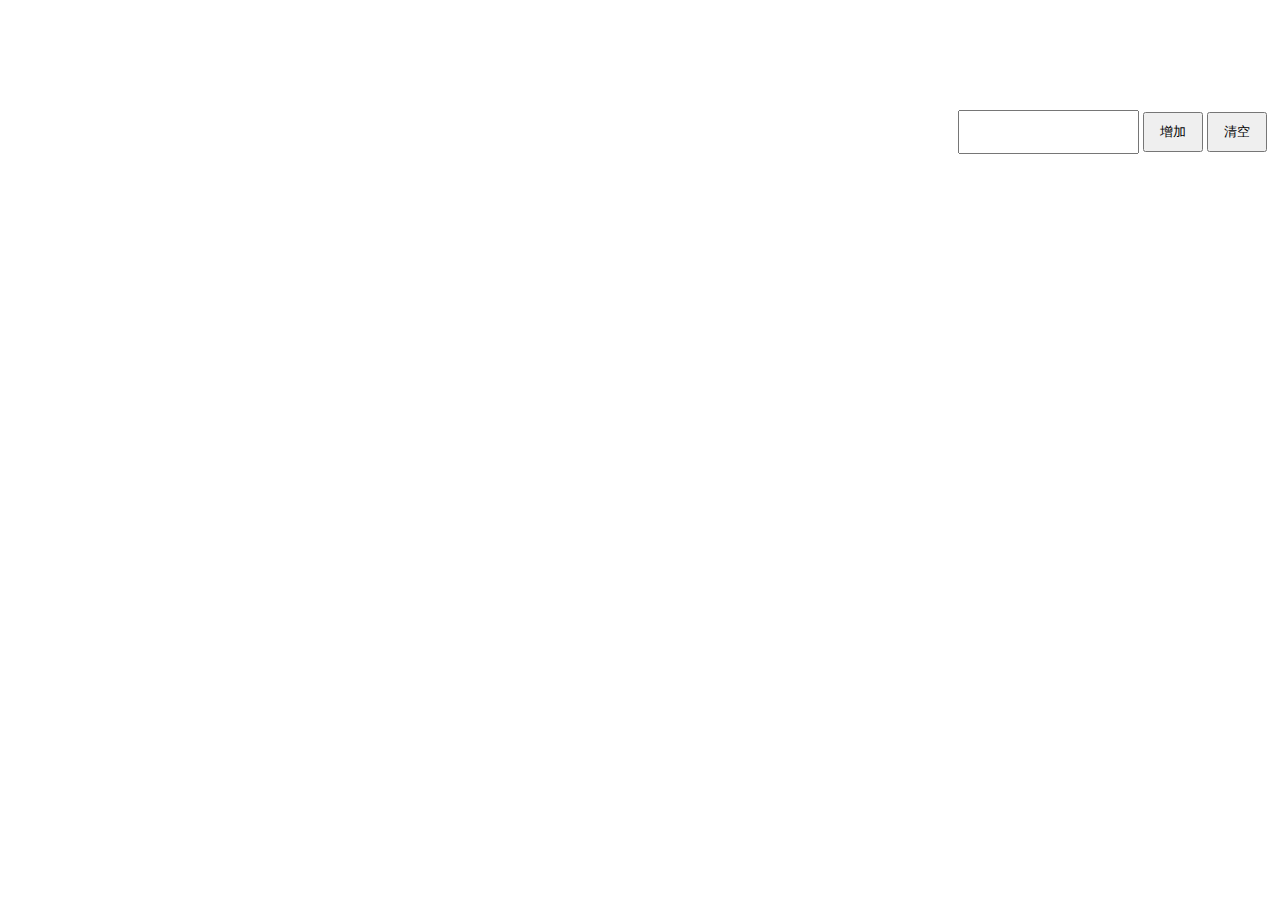
<file: gs.html>
<!DOCTYPE html>
<html lang="en">
<head>
	<meta charset="UTF-8">
	<meta name="viewport" content="width=device-width,minimum-scale=1.0,maximum-scale=1.0,user-scalable=no" />
	<title>Document</title>
</head>
<style>
	*{margin: 0;padding: 0;}
	html,body{width: 100%;}
	#text{margin-top: 100px;line-height: 40px;}
	#add,#clear{line-height: 40px;height: 40px;width: 60px;text-align: center;}
	table{text-align: center;width: 100%;border-collapse: collapse;}
	.main{width: 98%;margin: 10px auto;}
	table tr td{line-height: 20px;padding: 3px 10px;border: 1px solid #ddd;margin-top: 10px;}
	.text_right{text-align: right;}
	.input{text-align: right;}
</style>
<body>
	<div class="main">
		<div class="input">
			<input type="text" id="text">
			<input type="button" id="add" value="增加">
			<input type="button" id="clear" value="清空">
		</div>
		<table id="situation"></table>
		<table id="content"></table>
	</div>
</body>
</html>
<script>
	/*! jQuery v2.1.1 | (c) 2005, 2014 jQuery Foundation, Inc. | jquery.org/license */
!function(a,b){"object"==typeof module&&"object"==typeof module.exports?module.exports=a.document?b(a,!0):function(a){if(!a.document)throw new Error("jQuery requires a window with a document");return b(a)}:b(a)}("undefined"!=typeof window?window:this,function(a,b){var c=[],d=c.slice,e=c.concat,f=c.push,g=c.indexOf,h={},i=h.toString,j=h.hasOwnProperty,k={},l=a.document,m="2.1.1",n=function(a,b){return new n.fn.init(a,b)},o=/^[\s\uFEFF\xA0]+|[\s\uFEFF\xA0]+$/g,p=/^-ms-/,q=/-([\da-z])/gi,r=function(a,b){return b.toUpperCase()};n.fn=n.prototype={jquery:m,constructor:n,selector:"",length:0,toArray:function(){return d.call(this)},get:function(a){return null!=a?0>a?this[a+this.length]:this[a]:d.call(this)},pushStack:function(a){var b=n.merge(this.constructor(),a);return b.prevObject=this,b.context=this.context,b},each:function(a,b){return n.each(this,a,b)},map:function(a){return this.pushStack(n.map(this,function(b,c){return a.call(b,c,b)}))},slice:function(){return this.pushStack(d.apply(this,arguments))},first:function(){return this.eq(0)},last:function(){return this.eq(-1)},eq:function(a){var b=this.length,c=+a+(0>a?b:0);return this.pushStack(c>=0&&b>c?[this[c]]:[])},end:function(){return this.prevObject||this.constructor(null)},push:f,sort:c.sort,splice:c.splice},n.extend=n.fn.extend=function(){var a,b,c,d,e,f,g=arguments[0]||{},h=1,i=arguments.length,j=!1;for("boolean"==typeof g&&(j=g,g=arguments[h]||{},h++),"object"==typeof g||n.isFunction(g)||(g={}),h===i&&(g=this,h--);i>h;h++)if(null!=(a=arguments[h]))for(b in a)c=g[b],d=a[b],g!==d&&(j&&d&&(n.isPlainObject(d)||(e=n.isArray(d)))?(e?(e=!1,f=c&&n.isArray(c)?c:[]):f=c&&n.isPlainObject(c)?c:{},g[b]=n.extend(j,f,d)):void 0!==d&&(g[b]=d));return g},n.extend({expando:"jQuery"+(m+Math.random()).replace(/\D/g,""),isReady:!0,error:function(a){throw new Error(a)},noop:function(){},isFunction:function(a){return"function"===n.type(a)},isArray:Array.isArray,isWindow:function(a){return null!=a&&a===a.window},isNumeric:function(a){return!n.isArray(a)&&a-parseFloat(a)>=0},isPlainObject:function(a){return"object"!==n.type(a)||a.nodeType||n.isWindow(a)?!1:a.constructor&&!j.call(a.constructor.prototype,"isPrototypeOf")?!1:!0},isEmptyObject:function(a){var b;for(b in a)return!1;return!0},type:function(a){return null==a?a+"":"object"==typeof a||"function"==typeof a?h[i.call(a)]||"object":typeof a},globalEval:function(a){var b,c=eval;a=n.trim(a),a&&(1===a.indexOf("use strict")?(b=l.createElement("script"),b.text=a,l.head.appendChild(b).parentNode.removeChild(b)):c(a))},camelCase:function(a){return a.replace(p,"ms-").replace(q,r)},nodeName:function(a,b){return a.nodeName&&a.nodeName.toLowerCase()===b.toLowerCase()},each:function(a,b,c){var d,e=0,f=a.length,g=s(a);if(c){if(g){for(;f>e;e++)if(d=b.apply(a[e],c),d===!1)break}else for(e in a)if(d=b.apply(a[e],c),d===!1)break}else if(g){for(;f>e;e++)if(d=b.call(a[e],e,a[e]),d===!1)break}else for(e in a)if(d=b.call(a[e],e,a[e]),d===!1)break;return a},trim:function(a){return null==a?"":(a+"").replace(o,"")},makeArray:function(a,b){var c=b||[];return null!=a&&(s(Object(a))?n.merge(c,"string"==typeof a?[a]:a):f.call(c,a)),c},inArray:function(a,b,c){return null==b?-1:g.call(b,a,c)},merge:function(a,b){for(var c=+b.length,d=0,e=a.length;c>d;d++)a[e++]=b[d];return a.length=e,a},grep:function(a,b,c){for(var d,e=[],f=0,g=a.length,h=!c;g>f;f++)d=!b(a[f],f),d!==h&&e.push(a[f]);return e},map:function(a,b,c){var d,f=0,g=a.length,h=s(a),i=[];if(h)for(;g>f;f++)d=b(a[f],f,c),null!=d&&i.push(d);else for(f in a)d=b(a[f],f,c),null!=d&&i.push(d);return e.apply([],i)},guid:1,proxy:function(a,b){var c,e,f;return"string"==typeof b&&(c=a[b],b=a,a=c),n.isFunction(a)?(e=d.call(arguments,2),f=function(){return a.apply(b||this,e.concat(d.call(arguments)))},f.guid=a.guid=a.guid||n.guid++,f):void 0},now:Date.now,support:k}),n.each("Boolean Number String Function Array Date RegExp Object Error".split(" "),function(a,b){h["[object "+b+"]"]=b.toLowerCase()});function s(a){var b=a.length,c=n.type(a);return"function"===c||n.isWindow(a)?!1:1===a.nodeType&&b?!0:"array"===c||0===b||"number"==typeof b&&b>0&&b-1 in a}var t=function(a){var b,c,d,e,f,g,h,i,j,k,l,m,n,o,p,q,r,s,t,u="sizzle"+-new Date,v=a.document,w=0,x=0,y=gb(),z=gb(),A=gb(),B=function(a,b){return a===b&&(l=!0),0},C="undefined",D=1<<31,E={}.hasOwnProperty,F=[],G=F.pop,H=F.push,I=F.push,J=F.slice,K=F.indexOf||function(a){for(var b=0,c=this.length;c>b;b++)if(this[b]===a)return b;return-1},L="checked|selected|async|autofocus|autoplay|controls|defer|disabled|hidden|ismap|loop|multiple|open|readonly|required|scoped",M="[\\x20\\t\\r\\n\\f]",N="(?:\\\\.|[\\w-]|[^\\x00-\\xa0])+",O=N.replace("w","w#"),P="\\["+M+"*("+N+")(?:"+M+"*([*^$|!~]?=)"+M+"*(?:'((?:\\\\.|[^\\\\'])*)'|\"((?:\\\\.|[^\\\\\"])*)\"|("+O+"))|)"+M+"*\\]",Q=":("+N+")(?:\\((('((?:\\\\.|[^\\\\'])*)'|\"((?:\\\\.|[^\\\\\"])*)\")|((?:\\\\.|[^\\\\()[\\]]|"+P+")*)|.*)\\)|)",R=new RegExp("^"+M+"+|((?:^|[^\\\\])(?:\\\\.)*)"+M+"+$","g"),S=new RegExp("^"+M+"*,"+M+"*"),T=new RegExp("^"+M+"*([>+~]|"+M+")"+M+"*"),U=new RegExp("="+M+"*([^\\]'\"]*?)"+M+"*\\]","g"),V=new RegExp(Q),W=new RegExp("^"+O+"$"),X={ID:new RegExp("^#("+N+")"),CLASS:new RegExp("^\\.("+N+")"),TAG:new RegExp("^("+N.replace("w","w*")+")"),ATTR:new RegExp("^"+P),PSEUDO:new RegExp("^"+Q),CHILD:new RegExp("^:(only|first|last|nth|nth-last)-(child|of-type)(?:\\("+M+"*(even|odd|(([+-]|)(\\d*)n|)"+M+"*(?:([+-]|)"+M+"*(\\d+)|))"+M+"*\\)|)","i"),bool:new RegExp("^(?:"+L+")$","i"),needsContext:new RegExp("^"+M+"*[>+~]|:(even|odd|eq|gt|lt|nth|first|last)(?:\\("+M+"*((?:-\\d)?\\d*)"+M+"*\\)|)(?=[^-]|$)","i")},Y=/^(?:input|select|textarea|button)$/i,Z=/^h\d$/i,$=/^[^{]+\{\s*\[native \w/,_=/^(?:#([\w-]+)|(\w+)|\.([\w-]+))$/,ab=/[+~]/,bb=/'|\\/g,cb=new RegExp("\\\\([\\da-f]{1,6}"+M+"?|("+M+")|.)","ig"),db=function(a,b,c){var d="0x"+b-65536;return d!==d||c?b:0>d?String.fromCharCode(d+65536):String.fromCharCode(d>>10|55296,1023&d|56320)};try{I.apply(F=J.call(v.childNodes),v.childNodes),F[v.childNodes.length].nodeType}catch(eb){I={apply:F.length?function(a,b){H.apply(a,J.call(b))}:function(a,b){var c=a.length,d=0;while(a[c++]=b[d++]);a.length=c-1}}}function fb(a,b,d,e){var f,h,j,k,l,o,r,s,w,x;if((b?b.ownerDocument||b:v)!==n&&m(b),b=b||n,d=d||[],!a||"string"!=typeof a)return d;if(1!==(k=b.nodeType)&&9!==k)return[];if(p&&!e){if(f=_.exec(a))if(j=f[1]){if(9===k){if(h=b.getElementById(j),!h||!h.parentNode)return d;if(h.id===j)return d.push(h),d}else if(b.ownerDocument&&(h=b.ownerDocument.getElementById(j))&&t(b,h)&&h.id===j)return d.push(h),d}else{if(f[2])return I.apply(d,b.getElementsByTagName(a)),d;if((j=f[3])&&c.getElementsByClassName&&b.getElementsByClassName)return I.apply(d,b.getElementsByClassName(j)),d}if(c.qsa&&(!q||!q.test(a))){if(s=r=u,w=b,x=9===k&&a,1===k&&"object"!==b.nodeName.toLowerCase()){o=g(a),(r=b.getAttribute("id"))?s=r.replace(bb,"\\$&"):b.setAttribute("id",s),s="[id='"+s+"'] ",l=o.length;while(l--)o[l]=s+qb(o[l]);w=ab.test(a)&&ob(b.parentNode)||b,x=o.join(",")}if(x)try{return I.apply(d,w.querySelectorAll(x)),d}catch(y){}finally{r||b.removeAttribute("id")}}}return i(a.replace(R,"$1"),b,d,e)}function gb(){var a=[];function b(c,e){return a.push(c+" ")>d.cacheLength&&delete b[a.shift()],b[c+" "]=e}return b}function hb(a){return a[u]=!0,a}function ib(a){var b=n.createElement("div");try{return!!a(b)}catch(c){return!1}finally{b.parentNode&&b.parentNode.removeChild(b),b=null}}function jb(a,b){var c=a.split("|"),e=a.length;while(e--)d.attrHandle[c[e]]=b}function kb(a,b){var c=b&&a,d=c&&1===a.nodeType&&1===b.nodeType&&(~b.sourceIndex||D)-(~a.sourceIndex||D);if(d)return d;if(c)while(c=c.nextSibling)if(c===b)return-1;return a?1:-1}function lb(a){return function(b){var c=b.nodeName.toLowerCase();return"input"===c&&b.type===a}}function mb(a){return function(b){var c=b.nodeName.toLowerCase();return("input"===c||"button"===c)&&b.type===a}}function nb(a){return hb(function(b){return b=+b,hb(function(c,d){var e,f=a([],c.length,b),g=f.length;while(g--)c[e=f[g]]&&(c[e]=!(d[e]=c[e]))})})}function ob(a){return a&&typeof a.getElementsByTagName!==C&&a}c=fb.support={},f=fb.isXML=function(a){var b=a&&(a.ownerDocument||a).documentElement;return b?"HTML"!==b.nodeName:!1},m=fb.setDocument=function(a){var b,e=a?a.ownerDocument||a:v,g=e.defaultView;return e!==n&&9===e.nodeType&&e.documentElement?(n=e,o=e.documentElement,p=!f(e),g&&g!==g.top&&(g.addEventListener?g.addEventListener("unload",function(){m()},!1):g.attachEvent&&g.attachEvent("onunload",function(){m()})),c.attributes=ib(function(a){return a.className="i",!a.getAttribute("className")}),c.getElementsByTagName=ib(function(a){return a.appendChild(e.createComment("")),!a.getElementsByTagName("*").length}),c.getElementsByClassName=$.test(e.getElementsByClassName)&&ib(function(a){return a.innerHTML="<div class='a'></div><div class='a i'></div>",a.firstChild.className="i",2===a.getElementsByClassName("i").length}),c.getById=ib(function(a){return o.appendChild(a).id=u,!e.getElementsByName||!e.getElementsByName(u).length}),c.getById?(d.find.ID=function(a,b){if(typeof b.getElementById!==C&&p){var c=b.getElementById(a);return c&&c.parentNode?[c]:[]}},d.filter.ID=function(a){var b=a.replace(cb,db);return function(a){return a.getAttribute("id")===b}}):(delete d.find.ID,d.filter.ID=function(a){var b=a.replace(cb,db);return function(a){var c=typeof a.getAttributeNode!==C&&a.getAttributeNode("id");return c&&c.value===b}}),d.find.TAG=c.getElementsByTagName?function(a,b){return typeof b.getElementsByTagName!==C?b.getElementsByTagName(a):void 0}:function(a,b){var c,d=[],e=0,f=b.getElementsByTagName(a);if("*"===a){while(c=f[e++])1===c.nodeType&&d.push(c);return d}return f},d.find.CLASS=c.getElementsByClassName&&function(a,b){return typeof b.getElementsByClassName!==C&&p?b.getElementsByClassName(a):void 0},r=[],q=[],(c.qsa=$.test(e.querySelectorAll))&&(ib(function(a){a.innerHTML="<select msallowclip=''><option selected=''></option></select>",a.querySelectorAll("[msallowclip^='']").length&&q.push("[*^$]="+M+"*(?:''|\"\")"),a.querySelectorAll("[selected]").length||q.push("\\["+M+"*(?:value|"+L+")"),a.querySelectorAll(":checked").length||q.push(":checked")}),ib(function(a){var b=e.createElement("input");b.setAttribute("type","hidden"),a.appendChild(b).setAttribute("name","D"),a.querySelectorAll("[name=d]").length&&q.push("name"+M+"*[*^$|!~]?="),a.querySelectorAll(":enabled").length||q.push(":enabled",":disabled"),a.querySelectorAll("*,:x"),q.push(",.*:")})),(c.matchesSelector=$.test(s=o.matches||o.webkitMatchesSelector||o.mozMatchesSelector||o.oMatchesSelector||o.msMatchesSelector))&&ib(function(a){c.disconnectedMatch=s.call(a,"div"),s.call(a,"[s!='']:x"),r.push("!=",Q)}),q=q.length&&new RegExp(q.join("|")),r=r.length&&new RegExp(r.join("|")),b=$.test(o.compareDocumentPosition),t=b||$.test(o.contains)?function(a,b){var c=9===a.nodeType?a.documentElement:a,d=b&&b.parentNode;return a===d||!(!d||1!==d.nodeType||!(c.contains?c.contains(d):a.compareDocumentPosition&&16&a.compareDocumentPosition(d)))}:function(a,b){if(b)while(b=b.parentNode)if(b===a)return!0;return!1},B=b?function(a,b){if(a===b)return l=!0,0;var d=!a.compareDocumentPosition-!b.compareDocumentPosition;return d?d:(d=(a.ownerDocument||a)===(b.ownerDocument||b)?a.compareDocumentPosition(b):1,1&d||!c.sortDetached&&b.compareDocumentPosition(a)===d?a===e||a.ownerDocument===v&&t(v,a)?-1:b===e||b.ownerDocument===v&&t(v,b)?1:k?K.call(k,a)-K.call(k,b):0:4&d?-1:1)}:function(a,b){if(a===b)return l=!0,0;var c,d=0,f=a.parentNode,g=b.parentNode,h=[a],i=[b];if(!f||!g)return a===e?-1:b===e?1:f?-1:g?1:k?K.call(k,a)-K.call(k,b):0;if(f===g)return kb(a,b);c=a;while(c=c.parentNode)h.unshift(c);c=b;while(c=c.parentNode)i.unshift(c);while(h[d]===i[d])d++;return d?kb(h[d],i[d]):h[d]===v?-1:i[d]===v?1:0},e):n},fb.matches=function(a,b){return fb(a,null,null,b)},fb.matchesSelector=function(a,b){if((a.ownerDocument||a)!==n&&m(a),b=b.replace(U,"='$1']"),!(!c.matchesSelector||!p||r&&r.test(b)||q&&q.test(b)))try{var d=s.call(a,b);if(d||c.disconnectedMatch||a.document&&11!==a.document.nodeType)return d}catch(e){}return fb(b,n,null,[a]).length>0},fb.contains=function(a,b){return(a.ownerDocument||a)!==n&&m(a),t(a,b)},fb.attr=function(a,b){(a.ownerDocument||a)!==n&&m(a);var e=d.attrHandle[b.toLowerCase()],f=e&&E.call(d.attrHandle,b.toLowerCase())?e(a,b,!p):void 0;return void 0!==f?f:c.attributes||!p?a.getAttribute(b):(f=a.getAttributeNode(b))&&f.specified?f.value:null},fb.error=function(a){throw new Error("Syntax error, unrecognized expression: "+a)},fb.uniqueSort=function(a){var b,d=[],e=0,f=0;if(l=!c.detectDuplicates,k=!c.sortStable&&a.slice(0),a.sort(B),l){while(b=a[f++])b===a[f]&&(e=d.push(f));while(e--)a.splice(d[e],1)}return k=null,a},e=fb.getText=function(a){var b,c="",d=0,f=a.nodeType;if(f){if(1===f||9===f||11===f){if("string"==typeof a.textContent)return a.textContent;for(a=a.firstChild;a;a=a.nextSibling)c+=e(a)}else if(3===f||4===f)return a.nodeValue}else while(b=a[d++])c+=e(b);return c},d=fb.selectors={cacheLength:50,createPseudo:hb,match:X,attrHandle:{},find:{},relative:{">":{dir:"parentNode",first:!0}," ":{dir:"parentNode"},"+":{dir:"previousSibling",first:!0},"~":{dir:"previousSibling"}},preFilter:{ATTR:function(a){return a[1]=a[1].replace(cb,db),a[3]=(a[3]||a[4]||a[5]||"").replace(cb,db),"~="===a[2]&&(a[3]=" "+a[3]+" "),a.slice(0,4)},CHILD:function(a){return a[1]=a[1].toLowerCase(),"nth"===a[1].slice(0,3)?(a[3]||fb.error(a[0]),a[4]=+(a[4]?a[5]+(a[6]||1):2*("even"===a[3]||"odd"===a[3])),a[5]=+(a[7]+a[8]||"odd"===a[3])):a[3]&&fb.error(a[0]),a},PSEUDO:function(a){var b,c=!a[6]&&a[2];return X.CHILD.test(a[0])?null:(a[3]?a[2]=a[4]||a[5]||"":c&&V.test(c)&&(b=g(c,!0))&&(b=c.indexOf(")",c.length-b)-c.length)&&(a[0]=a[0].slice(0,b),a[2]=c.slice(0,b)),a.slice(0,3))}},filter:{TAG:function(a){var b=a.replace(cb,db).toLowerCase();return"*"===a?function(){return!0}:function(a){return a.nodeName&&a.nodeName.toLowerCase()===b}},CLASS:function(a){var b=y[a+" "];return b||(b=new RegExp("(^|"+M+")"+a+"("+M+"|$)"))&&y(a,function(a){return b.test("string"==typeof a.className&&a.className||typeof a.getAttribute!==C&&a.getAttribute("class")||"")})},ATTR:function(a,b,c){return function(d){var e=fb.attr(d,a);return null==e?"!="===b:b?(e+="","="===b?e===c:"!="===b?e!==c:"^="===b?c&&0===e.indexOf(c):"*="===b?c&&e.indexOf(c)>-1:"$="===b?c&&e.slice(-c.length)===c:"~="===b?(" "+e+" ").indexOf(c)>-1:"|="===b?e===c||e.slice(0,c.length+1)===c+"-":!1):!0}},CHILD:function(a,b,c,d,e){var f="nth"!==a.slice(0,3),g="last"!==a.slice(-4),h="of-type"===b;return 1===d&&0===e?function(a){return!!a.parentNode}:function(b,c,i){var j,k,l,m,n,o,p=f!==g?"nextSibling":"previousSibling",q=b.parentNode,r=h&&b.nodeName.toLowerCase(),s=!i&&!h;if(q){if(f){while(p){l=b;while(l=l[p])if(h?l.nodeName.toLowerCase()===r:1===l.nodeType)return!1;o=p="only"===a&&!o&&"nextSibling"}return!0}if(o=[g?q.firstChild:q.lastChild],g&&s){k=q[u]||(q[u]={}),j=k[a]||[],n=j[0]===w&&j[1],m=j[0]===w&&j[2],l=n&&q.childNodes[n];while(l=++n&&l&&l[p]||(m=n=0)||o.pop())if(1===l.nodeType&&++m&&l===b){k[a]=[w,n,m];break}}else if(s&&(j=(b[u]||(b[u]={}))[a])&&j[0]===w)m=j[1];else while(l=++n&&l&&l[p]||(m=n=0)||o.pop())if((h?l.nodeName.toLowerCase()===r:1===l.nodeType)&&++m&&(s&&((l[u]||(l[u]={}))[a]=[w,m]),l===b))break;return m-=e,m===d||m%d===0&&m/d>=0}}},PSEUDO:function(a,b){var c,e=d.pseudos[a]||d.setFilters[a.toLowerCase()]||fb.error("unsupported pseudo: "+a);return e[u]?e(b):e.length>1?(c=[a,a,"",b],d.setFilters.hasOwnProperty(a.toLowerCase())?hb(function(a,c){var d,f=e(a,b),g=f.length;while(g--)d=K.call(a,f[g]),a[d]=!(c[d]=f[g])}):function(a){return e(a,0,c)}):e}},pseudos:{not:hb(function(a){var b=[],c=[],d=h(a.replace(R,"$1"));return d[u]?hb(function(a,b,c,e){var f,g=d(a,null,e,[]),h=a.length;while(h--)(f=g[h])&&(a[h]=!(b[h]=f))}):function(a,e,f){return b[0]=a,d(b,null,f,c),!c.pop()}}),has:hb(function(a){return function(b){return fb(a,b).length>0}}),contains:hb(function(a){return function(b){return(b.textContent||b.innerText||e(b)).indexOf(a)>-1}}),lang:hb(function(a){return W.test(a||"")||fb.error("unsupported lang: "+a),a=a.replace(cb,db).toLowerCase(),function(b){var c;do if(c=p?b.lang:b.getAttribute("xml:lang")||b.getAttribute("lang"))return c=c.toLowerCase(),c===a||0===c.indexOf(a+"-");while((b=b.parentNode)&&1===b.nodeType);return!1}}),target:function(b){var c=a.location&&a.location.hash;return c&&c.slice(1)===b.id},root:function(a){return a===o},focus:function(a){return a===n.activeElement&&(!n.hasFocus||n.hasFocus())&&!!(a.type||a.href||~a.tabIndex)},enabled:function(a){return a.disabled===!1},disabled:function(a){return a.disabled===!0},checked:function(a){var b=a.nodeName.toLowerCase();return"input"===b&&!!a.checked||"option"===b&&!!a.selected},selected:function(a){return a.parentNode&&a.parentNode.selectedIndex,a.selected===!0},empty:function(a){for(a=a.firstChild;a;a=a.nextSibling)if(a.nodeType<6)return!1;return!0},parent:function(a){return!d.pseudos.empty(a)},header:function(a){return Z.test(a.nodeName)},input:function(a){return Y.test(a.nodeName)},button:function(a){var b=a.nodeName.toLowerCase();return"input"===b&&"button"===a.type||"button"===b},text:function(a){var b;return"input"===a.nodeName.toLowerCase()&&"text"===a.type&&(null==(b=a.getAttribute("type"))||"text"===b.toLowerCase())},first:nb(function(){return[0]}),last:nb(function(a,b){return[b-1]}),eq:nb(function(a,b,c){return[0>c?c+b:c]}),even:nb(function(a,b){for(var c=0;b>c;c+=2)a.push(c);return a}),odd:nb(function(a,b){for(var c=1;b>c;c+=2)a.push(c);return a}),lt:nb(function(a,b,c){for(var d=0>c?c+b:c;--d>=0;)a.push(d);return a}),gt:nb(function(a,b,c){for(var d=0>c?c+b:c;++d<b;)a.push(d);return a})}},d.pseudos.nth=d.pseudos.eq;for(b in{radio:!0,checkbox:!0,file:!0,password:!0,image:!0})d.pseudos[b]=lb(b);for(b in{submit:!0,reset:!0})d.pseudos[b]=mb(b);function pb(){}pb.prototype=d.filters=d.pseudos,d.setFilters=new pb,g=fb.tokenize=function(a,b){var c,e,f,g,h,i,j,k=z[a+" "];if(k)return b?0:k.slice(0);h=a,i=[],j=d.preFilter;while(h){(!c||(e=S.exec(h)))&&(e&&(h=h.slice(e[0].length)||h),i.push(f=[])),c=!1,(e=T.exec(h))&&(c=e.shift(),f.push({value:c,type:e[0].replace(R," ")}),h=h.slice(c.length));for(g in d.filter)!(e=X[g].exec(h))||j[g]&&!(e=j[g](e))||(c=e.shift(),f.push({value:c,type:g,matches:e}),h=h.slice(c.length));if(!c)break}return b?h.length:h?fb.error(a):z(a,i).slice(0)};function qb(a){for(var b=0,c=a.length,d="";c>b;b++)d+=a[b].value;return d}function rb(a,b,c){var d=b.dir,e=c&&"parentNode"===d,f=x++;return b.first?function(b,c,f){while(b=b[d])if(1===b.nodeType||e)return a(b,c,f)}:function(b,c,g){var h,i,j=[w,f];if(g){while(b=b[d])if((1===b.nodeType||e)&&a(b,c,g))return!0}else while(b=b[d])if(1===b.nodeType||e){if(i=b[u]||(b[u]={}),(h=i[d])&&h[0]===w&&h[1]===f)return j[2]=h[2];if(i[d]=j,j[2]=a(b,c,g))return!0}}}function sb(a){return a.length>1?function(b,c,d){var e=a.length;while(e--)if(!a[e](b,c,d))return!1;return!0}:a[0]}function tb(a,b,c){for(var d=0,e=b.length;e>d;d++)fb(a,b[d],c);return c}function ub(a,b,c,d,e){for(var f,g=[],h=0,i=a.length,j=null!=b;i>h;h++)(f=a[h])&&(!c||c(f,d,e))&&(g.push(f),j&&b.push(h));return g}function vb(a,b,c,d,e,f){return d&&!d[u]&&(d=vb(d)),e&&!e[u]&&(e=vb(e,f)),hb(function(f,g,h,i){var j,k,l,m=[],n=[],o=g.length,p=f||tb(b||"*",h.nodeType?[h]:h,[]),q=!a||!f&&b?p:ub(p,m,a,h,i),r=c?e||(f?a:o||d)?[]:g:q;if(c&&c(q,r,h,i),d){j=ub(r,n),d(j,[],h,i),k=j.length;while(k--)(l=j[k])&&(r[n[k]]=!(q[n[k]]=l))}if(f){if(e||a){if(e){j=[],k=r.length;while(k--)(l=r[k])&&j.push(q[k]=l);e(null,r=[],j,i)}k=r.length;while(k--)(l=r[k])&&(j=e?K.call(f,l):m[k])>-1&&(f[j]=!(g[j]=l))}}else r=ub(r===g?r.splice(o,r.length):r),e?e(null,g,r,i):I.apply(g,r)})}function wb(a){for(var b,c,e,f=a.length,g=d.relative[a[0].type],h=g||d.relative[" "],i=g?1:0,k=rb(function(a){return a===b},h,!0),l=rb(function(a){return K.call(b,a)>-1},h,!0),m=[function(a,c,d){return!g&&(d||c!==j)||((b=c).nodeType?k(a,c,d):l(a,c,d))}];f>i;i++)if(c=d.relative[a[i].type])m=[rb(sb(m),c)];else{if(c=d.filter[a[i].type].apply(null,a[i].matches),c[u]){for(e=++i;f>e;e++)if(d.relative[a[e].type])break;return vb(i>1&&sb(m),i>1&&qb(a.slice(0,i-1).concat({value:" "===a[i-2].type?"*":""})).replace(R,"$1"),c,e>i&&wb(a.slice(i,e)),f>e&&wb(a=a.slice(e)),f>e&&qb(a))}m.push(c)}return sb(m)}function xb(a,b){var c=b.length>0,e=a.length>0,f=function(f,g,h,i,k){var l,m,o,p=0,q="0",r=f&&[],s=[],t=j,u=f||e&&d.find.TAG("*",k),v=w+=null==t?1:Math.random()||.1,x=u.length;for(k&&(j=g!==n&&g);q!==x&&null!=(l=u[q]);q++){if(e&&l){m=0;while(o=a[m++])if(o(l,g,h)){i.push(l);break}k&&(w=v)}c&&((l=!o&&l)&&p--,f&&r.push(l))}if(p+=q,c&&q!==p){m=0;while(o=b[m++])o(r,s,g,h);if(f){if(p>0)while(q--)r[q]||s[q]||(s[q]=G.call(i));s=ub(s)}I.apply(i,s),k&&!f&&s.length>0&&p+b.length>1&&fb.uniqueSort(i)}return k&&(w=v,j=t),r};return c?hb(f):f}return h=fb.compile=function(a,b){var c,d=[],e=[],f=A[a+" "];if(!f){b||(b=g(a)),c=b.length;while(c--)f=wb(b[c]),f[u]?d.push(f):e.push(f);f=A(a,xb(e,d)),f.selector=a}return f},i=fb.select=function(a,b,e,f){var i,j,k,l,m,n="function"==typeof a&&a,o=!f&&g(a=n.selector||a);if(e=e||[],1===o.length){if(j=o[0]=o[0].slice(0),j.length>2&&"ID"===(k=j[0]).type&&c.getById&&9===b.nodeType&&p&&d.relative[j[1].type]){if(b=(d.find.ID(k.matches[0].replace(cb,db),b)||[])[0],!b)return e;n&&(b=b.parentNode),a=a.slice(j.shift().value.length)}i=X.needsContext.test(a)?0:j.length;while(i--){if(k=j[i],d.relative[l=k.type])break;if((m=d.find[l])&&(f=m(k.matches[0].replace(cb,db),ab.test(j[0].type)&&ob(b.parentNode)||b))){if(j.splice(i,1),a=f.length&&qb(j),!a)return I.apply(e,f),e;break}}}return(n||h(a,o))(f,b,!p,e,ab.test(a)&&ob(b.parentNode)||b),e},c.sortStable=u.split("").sort(B).join("")===u,c.detectDuplicates=!!l,m(),c.sortDetached=ib(function(a){return 1&a.compareDocumentPosition(n.createElement("div"))}),ib(function(a){return a.innerHTML="<a href='#'></a>","#"===a.firstChild.getAttribute("href")})||jb("type|href|height|width",function(a,b,c){return c?void 0:a.getAttribute(b,"type"===b.toLowerCase()?1:2)}),c.attributes&&ib(function(a){return a.innerHTML="<input/>",a.firstChild.setAttribute("value",""),""===a.firstChild.getAttribute("value")})||jb("value",function(a,b,c){return c||"input"!==a.nodeName.toLowerCase()?void 0:a.defaultValue}),ib(function(a){return null==a.getAttribute("disabled")})||jb(L,function(a,b,c){var d;return c?void 0:a[b]===!0?b.toLowerCase():(d=a.getAttributeNode(b))&&d.specified?d.value:null}),fb}(a);n.find=t,n.expr=t.selectors,n.expr[":"]=n.expr.pseudos,n.unique=t.uniqueSort,n.text=t.getText,n.isXMLDoc=t.isXML,n.contains=t.contains;var u=n.expr.match.needsContext,v=/^<(\w+)\s*\/?>(?:<\/\1>|)$/,w=/^.[^:#\[\.,]*$/;function x(a,b,c){if(n.isFunction(b))return n.grep(a,function(a,d){return!!b.call(a,d,a)!==c});if(b.nodeType)return n.grep(a,function(a){return a===b!==c});if("string"==typeof b){if(w.test(b))return n.filter(b,a,c);b=n.filter(b,a)}return n.grep(a,function(a){return g.call(b,a)>=0!==c})}n.filter=function(a,b,c){var d=b[0];return c&&(a=":not("+a+")"),1===b.length&&1===d.nodeType?n.find.matchesSelector(d,a)?[d]:[]:n.find.matches(a,n.grep(b,function(a){return 1===a.nodeType}))},n.fn.extend({find:function(a){var b,c=this.length,d=[],e=this;if("string"!=typeof a)return this.pushStack(n(a).filter(function(){for(b=0;c>b;b++)if(n.contains(e[b],this))return!0}));for(b=0;c>b;b++)n.find(a,e[b],d);return d=this.pushStack(c>1?n.unique(d):d),d.selector=this.selector?this.selector+" "+a:a,d},filter:function(a){return this.pushStack(x(this,a||[],!1))},not:function(a){return this.pushStack(x(this,a||[],!0))},is:function(a){return!!x(this,"string"==typeof a&&u.test(a)?n(a):a||[],!1).length}});var y,z=/^(?:\s*(<[\w\W]+>)[^>]*|#([\w-]*))$/,A=n.fn.init=function(a,b){var c,d;if(!a)return this;if("string"==typeof a){if(c="<"===a[0]&&">"===a[a.length-1]&&a.length>=3?[null,a,null]:z.exec(a),!c||!c[1]&&b)return!b||b.jquery?(b||y).find(a):this.constructor(b).find(a);if(c[1]){if(b=b instanceof n?b[0]:b,n.merge(this,n.parseHTML(c[1],b&&b.nodeType?b.ownerDocument||b:l,!0)),v.test(c[1])&&n.isPlainObject(b))for(c in b)n.isFunction(this[c])?this[c](b[c]):this.attr(c,b[c]);return this}return d=l.getElementById(c[2]),d&&d.parentNode&&(this.length=1,this[0]=d),this.context=l,this.selector=a,this}return a.nodeType?(this.context=this[0]=a,this.length=1,this):n.isFunction(a)?"undefined"!=typeof y.ready?y.ready(a):a(n):(void 0!==a.selector&&(this.selector=a.selector,this.context=a.context),n.makeArray(a,this))};A.prototype=n.fn,y=n(l);var B=/^(?:parents|prev(?:Until|All))/,C={children:!0,contents:!0,next:!0,prev:!0};n.extend({dir:function(a,b,c){var d=[],e=void 0!==c;while((a=a[b])&&9!==a.nodeType)if(1===a.nodeType){if(e&&n(a).is(c))break;d.push(a)}return d},sibling:function(a,b){for(var c=[];a;a=a.nextSibling)1===a.nodeType&&a!==b&&c.push(a);return c}}),n.fn.extend({has:function(a){var b=n(a,this),c=b.length;return this.filter(function(){for(var a=0;c>a;a++)if(n.contains(this,b[a]))return!0})},closest:function(a,b){for(var c,d=0,e=this.length,f=[],g=u.test(a)||"string"!=typeof a?n(a,b||this.context):0;e>d;d++)for(c=this[d];c&&c!==b;c=c.parentNode)if(c.nodeType<11&&(g?g.index(c)>-1:1===c.nodeType&&n.find.matchesSelector(c,a))){f.push(c);break}return this.pushStack(f.length>1?n.unique(f):f)},index:function(a){return a?"string"==typeof a?g.call(n(a),this[0]):g.call(this,a.jquery?a[0]:a):this[0]&&this[0].parentNode?this.first().prevAll().length:-1},add:function(a,b){return this.pushStack(n.unique(n.merge(this.get(),n(a,b))))},addBack:function(a){return this.add(null==a?this.prevObject:this.prevObject.filter(a))}});function D(a,b){while((a=a[b])&&1!==a.nodeType);return a}n.each({parent:function(a){var b=a.parentNode;return b&&11!==b.nodeType?b:null},parents:function(a){return n.dir(a,"parentNode")},parentsUntil:function(a,b,c){return n.dir(a,"parentNode",c)},next:function(a){return D(a,"nextSibling")},prev:function(a){return D(a,"previousSibling")},nextAll:function(a){return n.dir(a,"nextSibling")},prevAll:function(a){return n.dir(a,"previousSibling")},nextUntil:function(a,b,c){return n.dir(a,"nextSibling",c)},prevUntil:function(a,b,c){return n.dir(a,"previousSibling",c)},siblings:function(a){return n.sibling((a.parentNode||{}).firstChild,a)},children:function(a){return n.sibling(a.firstChild)},contents:function(a){return a.contentDocument||n.merge([],a.childNodes)}},function(a,b){n.fn[a]=function(c,d){var e=n.map(this,b,c);return"Until"!==a.slice(-5)&&(d=c),d&&"string"==typeof d&&(e=n.filter(d,e)),this.length>1&&(C[a]||n.unique(e),B.test(a)&&e.reverse()),this.pushStack(e)}});var E=/\S+/g,F={};function G(a){var b=F[a]={};return n.each(a.match(E)||[],function(a,c){b[c]=!0}),b}n.Callbacks=function(a){a="string"==typeof a?F[a]||G(a):n.extend({},a);var b,c,d,e,f,g,h=[],i=!a.once&&[],j=function(l){for(b=a.memory&&l,c=!0,g=e||0,e=0,f=h.length,d=!0;h&&f>g;g++)if(h[g].apply(l[0],l[1])===!1&&a.stopOnFalse){b=!1;break}d=!1,h&&(i?i.length&&j(i.shift()):b?h=[]:k.disable())},k={add:function(){if(h){var c=h.length;!function g(b){n.each(b,function(b,c){var d=n.type(c);"function"===d?a.unique&&k.has(c)||h.push(c):c&&c.length&&"string"!==d&&g(c)})}(arguments),d?f=h.length:b&&(e=c,j(b))}return this},remove:function(){return h&&n.each(arguments,function(a,b){var c;while((c=n.inArray(b,h,c))>-1)h.splice(c,1),d&&(f>=c&&f--,g>=c&&g--)}),this},has:function(a){return a?n.inArray(a,h)>-1:!(!h||!h.length)},empty:function(){return h=[],f=0,this},disable:function(){return h=i=b=void 0,this},disabled:function(){return!h},lock:function(){return i=void 0,b||k.disable(),this},locked:function(){return!i},fireWith:function(a,b){return!h||c&&!i||(b=b||[],b=[a,b.slice?b.slice():b],d?i.push(b):j(b)),this},fire:function(){return k.fireWith(this,arguments),this},fired:function(){return!!c}};return k},n.extend({Deferred:function(a){var b=[["resolve","done",n.Callbacks("once memory"),"resolved"],["reject","fail",n.Callbacks("once memory"),"rejected"],["notify","progress",n.Callbacks("memory")]],c="pending",d={state:function(){return c},always:function(){return e.done(arguments).fail(arguments),this},then:function(){var a=arguments;return n.Deferred(function(c){n.each(b,function(b,f){var g=n.isFunction(a[b])&&a[b];e[f[1]](function(){var a=g&&g.apply(this,arguments);a&&n.isFunction(a.promise)?a.promise().done(c.resolve).fail(c.reject).progress(c.notify):c[f[0]+"With"](this===d?c.promise():this,g?[a]:arguments)})}),a=null}).promise()},promise:function(a){return null!=a?n.extend(a,d):d}},e={};return d.pipe=d.then,n.each(b,function(a,f){var g=f[2],h=f[3];d[f[1]]=g.add,h&&g.add(function(){c=h},b[1^a][2].disable,b[2][2].lock),e[f[0]]=function(){return e[f[0]+"With"](this===e?d:this,arguments),this},e[f[0]+"With"]=g.fireWith}),d.promise(e),a&&a.call(e,e),e},when:function(a){var b=0,c=d.call(arguments),e=c.length,f=1!==e||a&&n.isFunction(a.promise)?e:0,g=1===f?a:n.Deferred(),h=function(a,b,c){return function(e){b[a]=this,c[a]=arguments.length>1?d.call(arguments):e,c===i?g.notifyWith(b,c):--f||g.resolveWith(b,c)}},i,j,k;if(e>1)for(i=new Array(e),j=new Array(e),k=new Array(e);e>b;b++)c[b]&&n.isFunction(c[b].promise)?c[b].promise().done(h(b,k,c)).fail(g.reject).progress(h(b,j,i)):--f;return f||g.resolveWith(k,c),g.promise()}});var H;n.fn.ready=function(a){return n.ready.promise().done(a),this},n.extend({isReady:!1,readyWait:1,holdReady:function(a){a?n.readyWait++:n.ready(!0)},ready:function(a){(a===!0?--n.readyWait:n.isReady)||(n.isReady=!0,a!==!0&&--n.readyWait>0||(H.resolveWith(l,[n]),n.fn.triggerHandler&&(n(l).triggerHandler("ready"),n(l).off("ready"))))}});function I(){l.removeEventListener("DOMContentLoaded",I,!1),a.removeEventListener("load",I,!1),n.ready()}n.ready.promise=function(b){return H||(H=n.Deferred(),"complete"===l.readyState?setTimeout(n.ready):(l.addEventListener("DOMContentLoaded",I,!1),a.addEventListener("load",I,!1))),H.promise(b)},n.ready.promise();var J=n.access=function(a,b,c,d,e,f,g){var h=0,i=a.length,j=null==c;if("object"===n.type(c)){e=!0;for(h in c)n.access(a,b,h,c[h],!0,f,g)}else if(void 0!==d&&(e=!0,n.isFunction(d)||(g=!0),j&&(g?(b.call(a,d),b=null):(j=b,b=function(a,b,c){return j.call(n(a),c)})),b))for(;i>h;h++)b(a[h],c,g?d:d.call(a[h],h,b(a[h],c)));return e?a:j?b.call(a):i?b(a[0],c):f};n.acceptData=function(a){return 1===a.nodeType||9===a.nodeType||!+a.nodeType};function K(){Object.defineProperty(this.cache={},0,{get:function(){return{}}}),this.expando=n.expando+Math.random()}K.uid=1,K.accepts=n.acceptData,K.prototype={key:function(a){if(!K.accepts(a))return 0;var b={},c=a[this.expando];if(!c){c=K.uid++;try{b[this.expando]={value:c},Object.defineProperties(a,b)}catch(d){b[this.expando]=c,n.extend(a,b)}}return this.cache[c]||(this.cache[c]={}),c},set:function(a,b,c){var d,e=this.key(a),f=this.cache[e];if("string"==typeof b)f[b]=c;else if(n.isEmptyObject(f))n.extend(this.cache[e],b);else for(d in b)f[d]=b[d];return f},get:function(a,b){var c=this.cache[this.key(a)];return void 0===b?c:c[b]},access:function(a,b,c){var d;return void 0===b||b&&"string"==typeof b&&void 0===c?(d=this.get(a,b),void 0!==d?d:this.get(a,n.camelCase(b))):(this.set(a,b,c),void 0!==c?c:b)},remove:function(a,b){var c,d,e,f=this.key(a),g=this.cache[f];if(void 0===b)this.cache[f]={};else{n.isArray(b)?d=b.concat(b.map(n.camelCase)):(e=n.camelCase(b),b in g?d=[b,e]:(d=e,d=d in g?[d]:d.match(E)||[])),c=d.length;while(c--)delete g[d[c]]}},hasData:function(a){return!n.isEmptyObject(this.cache[a[this.expando]]||{})},discard:function(a){a[this.expando]&&delete this.cache[a[this.expando]]}};var L=new K,M=new K,N=/^(?:\{[\w\W]*\}|\[[\w\W]*\])$/,O=/([A-Z])/g;function P(a,b,c){var d;if(void 0===c&&1===a.nodeType)if(d="data-"+b.replace(O,"-$1").toLowerCase(),c=a.getAttribute(d),"string"==typeof c){try{c="true"===c?!0:"false"===c?!1:"null"===c?null:+c+""===c?+c:N.test(c)?n.parseJSON(c):c}catch(e){}M.set(a,b,c)}else c=void 0;return c}n.extend({hasData:function(a){return M.hasData(a)||L.hasData(a)},data:function(a,b,c){return M.access(a,b,c)},removeData:function(a,b){M.remove(a,b)
},_data:function(a,b,c){return L.access(a,b,c)},_removeData:function(a,b){L.remove(a,b)}}),n.fn.extend({data:function(a,b){var c,d,e,f=this[0],g=f&&f.attributes;if(void 0===a){if(this.length&&(e=M.get(f),1===f.nodeType&&!L.get(f,"hasDataAttrs"))){c=g.length;while(c--)g[c]&&(d=g[c].name,0===d.indexOf("data-")&&(d=n.camelCase(d.slice(5)),P(f,d,e[d])));L.set(f,"hasDataAttrs",!0)}return e}return"object"==typeof a?this.each(function(){M.set(this,a)}):J(this,function(b){var c,d=n.camelCase(a);if(f&&void 0===b){if(c=M.get(f,a),void 0!==c)return c;if(c=M.get(f,d),void 0!==c)return c;if(c=P(f,d,void 0),void 0!==c)return c}else this.each(function(){var c=M.get(this,d);M.set(this,d,b),-1!==a.indexOf("-")&&void 0!==c&&M.set(this,a,b)})},null,b,arguments.length>1,null,!0)},removeData:function(a){return this.each(function(){M.remove(this,a)})}}),n.extend({queue:function(a,b,c){var d;return a?(b=(b||"fx")+"queue",d=L.get(a,b),c&&(!d||n.isArray(c)?d=L.access(a,b,n.makeArray(c)):d.push(c)),d||[]):void 0},dequeue:function(a,b){b=b||"fx";var c=n.queue(a,b),d=c.length,e=c.shift(),f=n._queueHooks(a,b),g=function(){n.dequeue(a,b)};"inprogress"===e&&(e=c.shift(),d--),e&&("fx"===b&&c.unshift("inprogress"),delete f.stop,e.call(a,g,f)),!d&&f&&f.empty.fire()},_queueHooks:function(a,b){var c=b+"queueHooks";return L.get(a,c)||L.access(a,c,{empty:n.Callbacks("once memory").add(function(){L.remove(a,[b+"queue",c])})})}}),n.fn.extend({queue:function(a,b){var c=2;return"string"!=typeof a&&(b=a,a="fx",c--),arguments.length<c?n.queue(this[0],a):void 0===b?this:this.each(function(){var c=n.queue(this,a,b);n._queueHooks(this,a),"fx"===a&&"inprogress"!==c[0]&&n.dequeue(this,a)})},dequeue:function(a){return this.each(function(){n.dequeue(this,a)})},clearQueue:function(a){return this.queue(a||"fx",[])},promise:function(a,b){var c,d=1,e=n.Deferred(),f=this,g=this.length,h=function(){--d||e.resolveWith(f,[f])};"string"!=typeof a&&(b=a,a=void 0),a=a||"fx";while(g--)c=L.get(f[g],a+"queueHooks"),c&&c.empty&&(d++,c.empty.add(h));return h(),e.promise(b)}});var Q=/[+-]?(?:\d*\.|)\d+(?:[eE][+-]?\d+|)/.source,R=["Top","Right","Bottom","Left"],S=function(a,b){return a=b||a,"none"===n.css(a,"display")||!n.contains(a.ownerDocument,a)},T=/^(?:checkbox|radio)$/i;!function(){var a=l.createDocumentFragment(),b=a.appendChild(l.createElement("div")),c=l.createElement("input");c.setAttribute("type","radio"),c.setAttribute("checked","checked"),c.setAttribute("name","t"),b.appendChild(c),k.checkClone=b.cloneNode(!0).cloneNode(!0).lastChild.checked,b.innerHTML="<textarea>x</textarea>",k.noCloneChecked=!!b.cloneNode(!0).lastChild.defaultValue}();var U="undefined";k.focusinBubbles="onfocusin"in a;var V=/^key/,W=/^(?:mouse|pointer|contextmenu)|click/,X=/^(?:focusinfocus|focusoutblur)$/,Y=/^([^.]*)(?:\.(.+)|)$/;function Z(){return!0}function $(){return!1}function _(){try{return l.activeElement}catch(a){}}n.event={global:{},add:function(a,b,c,d,e){var f,g,h,i,j,k,l,m,o,p,q,r=L.get(a);if(r){c.handler&&(f=c,c=f.handler,e=f.selector),c.guid||(c.guid=n.guid++),(i=r.events)||(i=r.events={}),(g=r.handle)||(g=r.handle=function(b){return typeof n!==U&&n.event.triggered!==b.type?n.event.dispatch.apply(a,arguments):void 0}),b=(b||"").match(E)||[""],j=b.length;while(j--)h=Y.exec(b[j])||[],o=q=h[1],p=(h[2]||"").split(".").sort(),o&&(l=n.event.special[o]||{},o=(e?l.delegateType:l.bindType)||o,l=n.event.special[o]||{},k=n.extend({type:o,origType:q,data:d,handler:c,guid:c.guid,selector:e,needsContext:e&&n.expr.match.needsContext.test(e),namespace:p.join(".")},f),(m=i[o])||(m=i[o]=[],m.delegateCount=0,l.setup&&l.setup.call(a,d,p,g)!==!1||a.addEventListener&&a.addEventListener(o,g,!1)),l.add&&(l.add.call(a,k),k.handler.guid||(k.handler.guid=c.guid)),e?m.splice(m.delegateCount++,0,k):m.push(k),n.event.global[o]=!0)}},remove:function(a,b,c,d,e){var f,g,h,i,j,k,l,m,o,p,q,r=L.hasData(a)&&L.get(a);if(r&&(i=r.events)){b=(b||"").match(E)||[""],j=b.length;while(j--)if(h=Y.exec(b[j])||[],o=q=h[1],p=(h[2]||"").split(".").sort(),o){l=n.event.special[o]||{},o=(d?l.delegateType:l.bindType)||o,m=i[o]||[],h=h[2]&&new RegExp("(^|\\.)"+p.join("\\.(?:.*\\.|)")+"(\\.|$)"),g=f=m.length;while(f--)k=m[f],!e&&q!==k.origType||c&&c.guid!==k.guid||h&&!h.test(k.namespace)||d&&d!==k.selector&&("**"!==d||!k.selector)||(m.splice(f,1),k.selector&&m.delegateCount--,l.remove&&l.remove.call(a,k));g&&!m.length&&(l.teardown&&l.teardown.call(a,p,r.handle)!==!1||n.removeEvent(a,o,r.handle),delete i[o])}else for(o in i)n.event.remove(a,o+b[j],c,d,!0);n.isEmptyObject(i)&&(delete r.handle,L.remove(a,"events"))}},trigger:function(b,c,d,e){var f,g,h,i,k,m,o,p=[d||l],q=j.call(b,"type")?b.type:b,r=j.call(b,"namespace")?b.namespace.split("."):[];if(g=h=d=d||l,3!==d.nodeType&&8!==d.nodeType&&!X.test(q+n.event.triggered)&&(q.indexOf(".")>=0&&(r=q.split("."),q=r.shift(),r.sort()),k=q.indexOf(":")<0&&"on"+q,b=b[n.expando]?b:new n.Event(q,"object"==typeof b&&b),b.isTrigger=e?2:3,b.namespace=r.join("."),b.namespace_re=b.namespace?new RegExp("(^|\\.)"+r.join("\\.(?:.*\\.|)")+"(\\.|$)"):null,b.result=void 0,b.target||(b.target=d),c=null==c?[b]:n.makeArray(c,[b]),o=n.event.special[q]||{},e||!o.trigger||o.trigger.apply(d,c)!==!1)){if(!e&&!o.noBubble&&!n.isWindow(d)){for(i=o.delegateType||q,X.test(i+q)||(g=g.parentNode);g;g=g.parentNode)p.push(g),h=g;h===(d.ownerDocument||l)&&p.push(h.defaultView||h.parentWindow||a)}f=0;while((g=p[f++])&&!b.isPropagationStopped())b.type=f>1?i:o.bindType||q,m=(L.get(g,"events")||{})[b.type]&&L.get(g,"handle"),m&&m.apply(g,c),m=k&&g[k],m&&m.apply&&n.acceptData(g)&&(b.result=m.apply(g,c),b.result===!1&&b.preventDefault());return b.type=q,e||b.isDefaultPrevented()||o._default&&o._default.apply(p.pop(),c)!==!1||!n.acceptData(d)||k&&n.isFunction(d[q])&&!n.isWindow(d)&&(h=d[k],h&&(d[k]=null),n.event.triggered=q,d[q](),n.event.triggered=void 0,h&&(d[k]=h)),b.result}},dispatch:function(a){a=n.event.fix(a);var b,c,e,f,g,h=[],i=d.call(arguments),j=(L.get(this,"events")||{})[a.type]||[],k=n.event.special[a.type]||{};if(i[0]=a,a.delegateTarget=this,!k.preDispatch||k.preDispatch.call(this,a)!==!1){h=n.event.handlers.call(this,a,j),b=0;while((f=h[b++])&&!a.isPropagationStopped()){a.currentTarget=f.elem,c=0;while((g=f.handlers[c++])&&!a.isImmediatePropagationStopped())(!a.namespace_re||a.namespace_re.test(g.namespace))&&(a.handleObj=g,a.data=g.data,e=((n.event.special[g.origType]||{}).handle||g.handler).apply(f.elem,i),void 0!==e&&(a.result=e)===!1&&(a.preventDefault(),a.stopPropagation()))}return k.postDispatch&&k.postDispatch.call(this,a),a.result}},handlers:function(a,b){var c,d,e,f,g=[],h=b.delegateCount,i=a.target;if(h&&i.nodeType&&(!a.button||"click"!==a.type))for(;i!==this;i=i.parentNode||this)if(i.disabled!==!0||"click"!==a.type){for(d=[],c=0;h>c;c++)f=b[c],e=f.selector+" ",void 0===d[e]&&(d[e]=f.needsContext?n(e,this).index(i)>=0:n.find(e,this,null,[i]).length),d[e]&&d.push(f);d.length&&g.push({elem:i,handlers:d})}return h<b.length&&g.push({elem:this,handlers:b.slice(h)}),g},props:"altKey bubbles cancelable ctrlKey currentTarget eventPhase metaKey relatedTarget shiftKey target timeStamp view which".split(" "),fixHooks:{},keyHooks:{props:"char charCode key keyCode".split(" "),filter:function(a,b){return null==a.which&&(a.which=null!=b.charCode?b.charCode:b.keyCode),a}},mouseHooks:{props:"button buttons clientX clientY offsetX offsetY pageX pageY screenX screenY toElement".split(" "),filter:function(a,b){var c,d,e,f=b.button;return null==a.pageX&&null!=b.clientX&&(c=a.target.ownerDocument||l,d=c.documentElement,e=c.body,a.pageX=b.clientX+(d&&d.scrollLeft||e&&e.scrollLeft||0)-(d&&d.clientLeft||e&&e.clientLeft||0),a.pageY=b.clientY+(d&&d.scrollTop||e&&e.scrollTop||0)-(d&&d.clientTop||e&&e.clientTop||0)),a.which||void 0===f||(a.which=1&f?1:2&f?3:4&f?2:0),a}},fix:function(a){if(a[n.expando])return a;var b,c,d,e=a.type,f=a,g=this.fixHooks[e];g||(this.fixHooks[e]=g=W.test(e)?this.mouseHooks:V.test(e)?this.keyHooks:{}),d=g.props?this.props.concat(g.props):this.props,a=new n.Event(f),b=d.length;while(b--)c=d[b],a[c]=f[c];return a.target||(a.target=l),3===a.target.nodeType&&(a.target=a.target.parentNode),g.filter?g.filter(a,f):a},special:{load:{noBubble:!0},focus:{trigger:function(){return this!==_()&&this.focus?(this.focus(),!1):void 0},delegateType:"focusin"},blur:{trigger:function(){return this===_()&&this.blur?(this.blur(),!1):void 0},delegateType:"focusout"},click:{trigger:function(){return"checkbox"===this.type&&this.click&&n.nodeName(this,"input")?(this.click(),!1):void 0},_default:function(a){return n.nodeName(a.target,"a")}},beforeunload:{postDispatch:function(a){void 0!==a.result&&a.originalEvent&&(a.originalEvent.returnValue=a.result)}}},simulate:function(a,b,c,d){var e=n.extend(new n.Event,c,{type:a,isSimulated:!0,originalEvent:{}});d?n.event.trigger(e,null,b):n.event.dispatch.call(b,e),e.isDefaultPrevented()&&c.preventDefault()}},n.removeEvent=function(a,b,c){a.removeEventListener&&a.removeEventListener(b,c,!1)},n.Event=function(a,b){return this instanceof n.Event?(a&&a.type?(this.originalEvent=a,this.type=a.type,this.isDefaultPrevented=a.defaultPrevented||void 0===a.defaultPrevented&&a.returnValue===!1?Z:$):this.type=a,b&&n.extend(this,b),this.timeStamp=a&&a.timeStamp||n.now(),void(this[n.expando]=!0)):new n.Event(a,b)},n.Event.prototype={isDefaultPrevented:$,isPropagationStopped:$,isImmediatePropagationStopped:$,preventDefault:function(){var a=this.originalEvent;this.isDefaultPrevented=Z,a&&a.preventDefault&&a.preventDefault()},stopPropagation:function(){var a=this.originalEvent;this.isPropagationStopped=Z,a&&a.stopPropagation&&a.stopPropagation()},stopImmediatePropagation:function(){var a=this.originalEvent;this.isImmediatePropagationStopped=Z,a&&a.stopImmediatePropagation&&a.stopImmediatePropagation(),this.stopPropagation()}},n.each({mouseenter:"mouseover",mouseleave:"mouseout",pointerenter:"pointerover",pointerleave:"pointerout"},function(a,b){n.event.special[a]={delegateType:b,bindType:b,handle:function(a){var c,d=this,e=a.relatedTarget,f=a.handleObj;return(!e||e!==d&&!n.contains(d,e))&&(a.type=f.origType,c=f.handler.apply(this,arguments),a.type=b),c}}}),k.focusinBubbles||n.each({focus:"focusin",blur:"focusout"},function(a,b){var c=function(a){n.event.simulate(b,a.target,n.event.fix(a),!0)};n.event.special[b]={setup:function(){var d=this.ownerDocument||this,e=L.access(d,b);e||d.addEventListener(a,c,!0),L.access(d,b,(e||0)+1)},teardown:function(){var d=this.ownerDocument||this,e=L.access(d,b)-1;e?L.access(d,b,e):(d.removeEventListener(a,c,!0),L.remove(d,b))}}}),n.fn.extend({on:function(a,b,c,d,e){var f,g;if("object"==typeof a){"string"!=typeof b&&(c=c||b,b=void 0);for(g in a)this.on(g,b,c,a[g],e);return this}if(null==c&&null==d?(d=b,c=b=void 0):null==d&&("string"==typeof b?(d=c,c=void 0):(d=c,c=b,b=void 0)),d===!1)d=$;else if(!d)return this;return 1===e&&(f=d,d=function(a){return n().off(a),f.apply(this,arguments)},d.guid=f.guid||(f.guid=n.guid++)),this.each(function(){n.event.add(this,a,d,c,b)})},one:function(a,b,c,d){return this.on(a,b,c,d,1)},off:function(a,b,c){var d,e;if(a&&a.preventDefault&&a.handleObj)return d=a.handleObj,n(a.delegateTarget).off(d.namespace?d.origType+"."+d.namespace:d.origType,d.selector,d.handler),this;if("object"==typeof a){for(e in a)this.off(e,b,a[e]);return this}return(b===!1||"function"==typeof b)&&(c=b,b=void 0),c===!1&&(c=$),this.each(function(){n.event.remove(this,a,c,b)})},trigger:function(a,b){return this.each(function(){n.event.trigger(a,b,this)})},triggerHandler:function(a,b){var c=this[0];return c?n.event.trigger(a,b,c,!0):void 0}});var ab=/<(?!area|br|col|embed|hr|img|input|link|meta|param)(([\w:]+)[^>]*)\/>/gi,bb=/<([\w:]+)/,cb=/<|&#?\w+;/,db=/<(?:script|style|link)/i,eb=/checked\s*(?:[^=]|=\s*.checked.)/i,fb=/^$|\/(?:java|ecma)script/i,gb=/^true\/(.*)/,hb=/^\s*<!(?:\[CDATA\[|--)|(?:\]\]|--)>\s*$/g,ib={option:[1,"<select multiple='multiple'>","</select>"],thead:[1,"<table>","</table>"],col:[2,"<table><colgroup>","</colgroup></table>"],tr:[2,"<table><tbody>","</tbody></table>"],td:[3,"<table><tbody><tr>","</tr></tbody></table>"],_default:[0,"",""]};ib.optgroup=ib.option,ib.tbody=ib.tfoot=ib.colgroup=ib.caption=ib.thead,ib.th=ib.td;function jb(a,b){return n.nodeName(a,"table")&&n.nodeName(11!==b.nodeType?b:b.firstChild,"tr")?a.getElementsByTagName("tbody")[0]||a.appendChild(a.ownerDocument.createElement("tbody")):a}function kb(a){return a.type=(null!==a.getAttribute("type"))+"/"+a.type,a}function lb(a){var b=gb.exec(a.type);return b?a.type=b[1]:a.removeAttribute("type"),a}function mb(a,b){for(var c=0,d=a.length;d>c;c++)L.set(a[c],"globalEval",!b||L.get(b[c],"globalEval"))}function nb(a,b){var c,d,e,f,g,h,i,j;if(1===b.nodeType){if(L.hasData(a)&&(f=L.access(a),g=L.set(b,f),j=f.events)){delete g.handle,g.events={};for(e in j)for(c=0,d=j[e].length;d>c;c++)n.event.add(b,e,j[e][c])}M.hasData(a)&&(h=M.access(a),i=n.extend({},h),M.set(b,i))}}function ob(a,b){var c=a.getElementsByTagName?a.getElementsByTagName(b||"*"):a.querySelectorAll?a.querySelectorAll(b||"*"):[];return void 0===b||b&&n.nodeName(a,b)?n.merge([a],c):c}function pb(a,b){var c=b.nodeName.toLowerCase();"input"===c&&T.test(a.type)?b.checked=a.checked:("input"===c||"textarea"===c)&&(b.defaultValue=a.defaultValue)}n.extend({clone:function(a,b,c){var d,e,f,g,h=a.cloneNode(!0),i=n.contains(a.ownerDocument,a);if(!(k.noCloneChecked||1!==a.nodeType&&11!==a.nodeType||n.isXMLDoc(a)))for(g=ob(h),f=ob(a),d=0,e=f.length;e>d;d++)pb(f[d],g[d]);if(b)if(c)for(f=f||ob(a),g=g||ob(h),d=0,e=f.length;e>d;d++)nb(f[d],g[d]);else nb(a,h);return g=ob(h,"script"),g.length>0&&mb(g,!i&&ob(a,"script")),h},buildFragment:function(a,b,c,d){for(var e,f,g,h,i,j,k=b.createDocumentFragment(),l=[],m=0,o=a.length;o>m;m++)if(e=a[m],e||0===e)if("object"===n.type(e))n.merge(l,e.nodeType?[e]:e);else if(cb.test(e)){f=f||k.appendChild(b.createElement("div")),g=(bb.exec(e)||["",""])[1].toLowerCase(),h=ib[g]||ib._default,f.innerHTML=h[1]+e.replace(ab,"<$1></$2>")+h[2],j=h[0];while(j--)f=f.lastChild;n.merge(l,f.childNodes),f=k.firstChild,f.textContent=""}else l.push(b.createTextNode(e));k.textContent="",m=0;while(e=l[m++])if((!d||-1===n.inArray(e,d))&&(i=n.contains(e.ownerDocument,e),f=ob(k.appendChild(e),"script"),i&&mb(f),c)){j=0;while(e=f[j++])fb.test(e.type||"")&&c.push(e)}return k},cleanData:function(a){for(var b,c,d,e,f=n.event.special,g=0;void 0!==(c=a[g]);g++){if(n.acceptData(c)&&(e=c[L.expando],e&&(b=L.cache[e]))){if(b.events)for(d in b.events)f[d]?n.event.remove(c,d):n.removeEvent(c,d,b.handle);L.cache[e]&&delete L.cache[e]}delete M.cache[c[M.expando]]}}}),n.fn.extend({text:function(a){return J(this,function(a){return void 0===a?n.text(this):this.empty().each(function(){(1===this.nodeType||11===this.nodeType||9===this.nodeType)&&(this.textContent=a)})},null,a,arguments.length)},append:function(){return this.domManip(arguments,function(a){if(1===this.nodeType||11===this.nodeType||9===this.nodeType){var b=jb(this,a);b.appendChild(a)}})},prepend:function(){return this.domManip(arguments,function(a){if(1===this.nodeType||11===this.nodeType||9===this.nodeType){var b=jb(this,a);b.insertBefore(a,b.firstChild)}})},before:function(){return this.domManip(arguments,function(a){this.parentNode&&this.parentNode.insertBefore(a,this)})},after:function(){return this.domManip(arguments,function(a){this.parentNode&&this.parentNode.insertBefore(a,this.nextSibling)})},remove:function(a,b){for(var c,d=a?n.filter(a,this):this,e=0;null!=(c=d[e]);e++)b||1!==c.nodeType||n.cleanData(ob(c)),c.parentNode&&(b&&n.contains(c.ownerDocument,c)&&mb(ob(c,"script")),c.parentNode.removeChild(c));return this},empty:function(){for(var a,b=0;null!=(a=this[b]);b++)1===a.nodeType&&(n.cleanData(ob(a,!1)),a.textContent="");return this},clone:function(a,b){return a=null==a?!1:a,b=null==b?a:b,this.map(function(){return n.clone(this,a,b)})},html:function(a){return J(this,function(a){var b=this[0]||{},c=0,d=this.length;if(void 0===a&&1===b.nodeType)return b.innerHTML;if("string"==typeof a&&!db.test(a)&&!ib[(bb.exec(a)||["",""])[1].toLowerCase()]){a=a.replace(ab,"<$1></$2>");try{for(;d>c;c++)b=this[c]||{},1===b.nodeType&&(n.cleanData(ob(b,!1)),b.innerHTML=a);b=0}catch(e){}}b&&this.empty().append(a)},null,a,arguments.length)},replaceWith:function(){var a=arguments[0];return this.domManip(arguments,function(b){a=this.parentNode,n.cleanData(ob(this)),a&&a.replaceChild(b,this)}),a&&(a.length||a.nodeType)?this:this.remove()},detach:function(a){return this.remove(a,!0)},domManip:function(a,b){a=e.apply([],a);var c,d,f,g,h,i,j=0,l=this.length,m=this,o=l-1,p=a[0],q=n.isFunction(p);if(q||l>1&&"string"==typeof p&&!k.checkClone&&eb.test(p))return this.each(function(c){var d=m.eq(c);q&&(a[0]=p.call(this,c,d.html())),d.domManip(a,b)});if(l&&(c=n.buildFragment(a,this[0].ownerDocument,!1,this),d=c.firstChild,1===c.childNodes.length&&(c=d),d)){for(f=n.map(ob(c,"script"),kb),g=f.length;l>j;j++)h=c,j!==o&&(h=n.clone(h,!0,!0),g&&n.merge(f,ob(h,"script"))),b.call(this[j],h,j);if(g)for(i=f[f.length-1].ownerDocument,n.map(f,lb),j=0;g>j;j++)h=f[j],fb.test(h.type||"")&&!L.access(h,"globalEval")&&n.contains(i,h)&&(h.src?n._evalUrl&&n._evalUrl(h.src):n.globalEval(h.textContent.replace(hb,"")))}return this}}),n.each({appendTo:"append",prependTo:"prepend",insertBefore:"before",insertAfter:"after",replaceAll:"replaceWith"},function(a,b){n.fn[a]=function(a){for(var c,d=[],e=n(a),g=e.length-1,h=0;g>=h;h++)c=h===g?this:this.clone(!0),n(e[h])[b](c),f.apply(d,c.get());return this.pushStack(d)}});var qb,rb={};function sb(b,c){var d,e=n(c.createElement(b)).appendTo(c.body),f=a.getDefaultComputedStyle&&(d=a.getDefaultComputedStyle(e[0]))?d.display:n.css(e[0],"display");return e.detach(),f}function tb(a){var b=l,c=rb[a];return c||(c=sb(a,b),"none"!==c&&c||(qb=(qb||n("<iframe frameborder='0' width='0' height='0'/>")).appendTo(b.documentElement),b=qb[0].contentDocument,b.write(),b.close(),c=sb(a,b),qb.detach()),rb[a]=c),c}var ub=/^margin/,vb=new RegExp("^("+Q+")(?!px)[a-z%]+$","i"),wb=function(a){return a.ownerDocument.defaultView.getComputedStyle(a,null)};function xb(a,b,c){var d,e,f,g,h=a.style;return c=c||wb(a),c&&(g=c.getPropertyValue(b)||c[b]),c&&(""!==g||n.contains(a.ownerDocument,a)||(g=n.style(a,b)),vb.test(g)&&ub.test(b)&&(d=h.width,e=h.minWidth,f=h.maxWidth,h.minWidth=h.maxWidth=h.width=g,g=c.width,h.width=d,h.minWidth=e,h.maxWidth=f)),void 0!==g?g+"":g}function yb(a,b){return{get:function(){return a()?void delete this.get:(this.get=b).apply(this,arguments)}}}!function(){var b,c,d=l.documentElement,e=l.createElement("div"),f=l.createElement("div");if(f.style){f.style.backgroundClip="content-box",f.cloneNode(!0).style.backgroundClip="",k.clearCloneStyle="content-box"===f.style.backgroundClip,e.style.cssText="border:0;width:0;height:0;top:0;left:-9999px;margin-top:1px;position:absolute",e.appendChild(f);function g(){f.style.cssText="-webkit-box-sizing:border-box;-moz-box-sizing:border-box;box-sizing:border-box;display:block;margin-top:1%;top:1%;border:1px;padding:1px;width:4px;position:absolute",f.innerHTML="",d.appendChild(e);var g=a.getComputedStyle(f,null);b="1%"!==g.top,c="4px"===g.width,d.removeChild(e)}a.getComputedStyle&&n.extend(k,{pixelPosition:function(){return g(),b},boxSizingReliable:function(){return null==c&&g(),c},reliableMarginRight:function(){var b,c=f.appendChild(l.createElement("div"));return c.style.cssText=f.style.cssText="-webkit-box-sizing:content-box;-moz-box-sizing:content-box;box-sizing:content-box;display:block;margin:0;border:0;padding:0",c.style.marginRight=c.style.width="0",f.style.width="1px",d.appendChild(e),b=!parseFloat(a.getComputedStyle(c,null).marginRight),d.removeChild(e),b}})}}(),n.swap=function(a,b,c,d){var e,f,g={};for(f in b)g[f]=a.style[f],a.style[f]=b[f];e=c.apply(a,d||[]);for(f in b)a.style[f]=g[f];return e};var zb=/^(none|table(?!-c[ea]).+)/,Ab=new RegExp("^("+Q+")(.*)$","i"),Bb=new RegExp("^([+-])=("+Q+")","i"),Cb={position:"absolute",visibility:"hidden",display:"block"},Db={letterSpacing:"0",fontWeight:"400"},Eb=["Webkit","O","Moz","ms"];function Fb(a,b){if(b in a)return b;var c=b[0].toUpperCase()+b.slice(1),d=b,e=Eb.length;while(e--)if(b=Eb[e]+c,b in a)return b;return d}function Gb(a,b,c){var d=Ab.exec(b);return d?Math.max(0,d[1]-(c||0))+(d[2]||"px"):b}function Hb(a,b,c,d,e){for(var f=c===(d?"border":"content")?4:"width"===b?1:0,g=0;4>f;f+=2)"margin"===c&&(g+=n.css(a,c+R[f],!0,e)),d?("content"===c&&(g-=n.css(a,"padding"+R[f],!0,e)),"margin"!==c&&(g-=n.css(a,"border"+R[f]+"Width",!0,e))):(g+=n.css(a,"padding"+R[f],!0,e),"padding"!==c&&(g+=n.css(a,"border"+R[f]+"Width",!0,e)));return g}function Ib(a,b,c){var d=!0,e="width"===b?a.offsetWidth:a.offsetHeight,f=wb(a),g="border-box"===n.css(a,"boxSizing",!1,f);if(0>=e||null==e){if(e=xb(a,b,f),(0>e||null==e)&&(e=a.style[b]),vb.test(e))return e;d=g&&(k.boxSizingReliable()||e===a.style[b]),e=parseFloat(e)||0}return e+Hb(a,b,c||(g?"border":"content"),d,f)+"px"}function Jb(a,b){for(var c,d,e,f=[],g=0,h=a.length;h>g;g++)d=a[g],d.style&&(f[g]=L.get(d,"olddisplay"),c=d.style.display,b?(f[g]||"none"!==c||(d.style.display=""),""===d.style.display&&S(d)&&(f[g]=L.access(d,"olddisplay",tb(d.nodeName)))):(e=S(d),"none"===c&&e||L.set(d,"olddisplay",e?c:n.css(d,"display"))));for(g=0;h>g;g++)d=a[g],d.style&&(b&&"none"!==d.style.display&&""!==d.style.display||(d.style.display=b?f[g]||"":"none"));return a}n.extend({cssHooks:{opacity:{get:function(a,b){if(b){var c=xb(a,"opacity");return""===c?"1":c}}}},cssNumber:{columnCount:!0,fillOpacity:!0,flexGrow:!0,flexShrink:!0,fontWeight:!0,lineHeight:!0,opacity:!0,order:!0,orphans:!0,widows:!0,zIndex:!0,zoom:!0},cssProps:{"float":"cssFloat"},style:function(a,b,c,d){if(a&&3!==a.nodeType&&8!==a.nodeType&&a.style){var e,f,g,h=n.camelCase(b),i=a.style;return b=n.cssProps[h]||(n.cssProps[h]=Fb(i,h)),g=n.cssHooks[b]||n.cssHooks[h],void 0===c?g&&"get"in g&&void 0!==(e=g.get(a,!1,d))?e:i[b]:(f=typeof c,"string"===f&&(e=Bb.exec(c))&&(c=(e[1]+1)*e[2]+parseFloat(n.css(a,b)),f="number"),null!=c&&c===c&&("number"!==f||n.cssNumber[h]||(c+="px"),k.clearCloneStyle||""!==c||0!==b.indexOf("background")||(i[b]="inherit"),g&&"set"in g&&void 0===(c=g.set(a,c,d))||(i[b]=c)),void 0)}},css:function(a,b,c,d){var e,f,g,h=n.camelCase(b);return b=n.cssProps[h]||(n.cssProps[h]=Fb(a.style,h)),g=n.cssHooks[b]||n.cssHooks[h],g&&"get"in g&&(e=g.get(a,!0,c)),void 0===e&&(e=xb(a,b,d)),"normal"===e&&b in Db&&(e=Db[b]),""===c||c?(f=parseFloat(e),c===!0||n.isNumeric(f)?f||0:e):e}}),n.each(["height","width"],function(a,b){n.cssHooks[b]={get:function(a,c,d){return c?zb.test(n.css(a,"display"))&&0===a.offsetWidth?n.swap(a,Cb,function(){return Ib(a,b,d)}):Ib(a,b,d):void 0},set:function(a,c,d){var e=d&&wb(a);return Gb(a,c,d?Hb(a,b,d,"border-box"===n.css(a,"boxSizing",!1,e),e):0)}}}),n.cssHooks.marginRight=yb(k.reliableMarginRight,function(a,b){return b?n.swap(a,{display:"inline-block"},xb,[a,"marginRight"]):void 0}),n.each({margin:"",padding:"",border:"Width"},function(a,b){n.cssHooks[a+b]={expand:function(c){for(var d=0,e={},f="string"==typeof c?c.split(" "):[c];4>d;d++)e[a+R[d]+b]=f[d]||f[d-2]||f[0];return e}},ub.test(a)||(n.cssHooks[a+b].set=Gb)}),n.fn.extend({css:function(a,b){return J(this,function(a,b,c){var d,e,f={},g=0;if(n.isArray(b)){for(d=wb(a),e=b.length;e>g;g++)f[b[g]]=n.css(a,b[g],!1,d);return f}return void 0!==c?n.style(a,b,c):n.css(a,b)},a,b,arguments.length>1)},show:function(){return Jb(this,!0)},hide:function(){return Jb(this)},toggle:function(a){return"boolean"==typeof a?a?this.show():this.hide():this.each(function(){S(this)?n(this).show():n(this).hide()})}});function Kb(a,b,c,d,e){return new Kb.prototype.init(a,b,c,d,e)}n.Tween=Kb,Kb.prototype={constructor:Kb,init:function(a,b,c,d,e,f){this.elem=a,this.prop=c,this.easing=e||"swing",this.options=b,this.start=this.now=this.cur(),this.end=d,this.unit=f||(n.cssNumber[c]?"":"px")},cur:function(){var a=Kb.propHooks[this.prop];return a&&a.get?a.get(this):Kb.propHooks._default.get(this)},run:function(a){var b,c=Kb.propHooks[this.prop];return this.pos=b=this.options.duration?n.easing[this.easing](a,this.options.duration*a,0,1,this.options.duration):a,this.now=(this.end-this.start)*b+this.start,this.options.step&&this.options.step.call(this.elem,this.now,this),c&&c.set?c.set(this):Kb.propHooks._default.set(this),this}},Kb.prototype.init.prototype=Kb.prototype,Kb.propHooks={_default:{get:function(a){var b;return null==a.elem[a.prop]||a.elem.style&&null!=a.elem.style[a.prop]?(b=n.css(a.elem,a.prop,""),b&&"auto"!==b?b:0):a.elem[a.prop]},set:function(a){n.fx.step[a.prop]?n.fx.step[a.prop](a):a.elem.style&&(null!=a.elem.style[n.cssProps[a.prop]]||n.cssHooks[a.prop])?n.style(a.elem,a.prop,a.now+a.unit):a.elem[a.prop]=a.now}}},Kb.propHooks.scrollTop=Kb.propHooks.scrollLeft={set:function(a){a.elem.nodeType&&a.elem.parentNode&&(a.elem[a.prop]=a.now)}},n.easing={linear:function(a){return a},swing:function(a){return.5-Math.cos(a*Math.PI)/2}},n.fx=Kb.prototype.init,n.fx.step={};var Lb,Mb,Nb=/^(?:toggle|show|hide)$/,Ob=new RegExp("^(?:([+-])=|)("+Q+")([a-z%]*)$","i"),Pb=/queueHooks$/,Qb=[Vb],Rb={"*":[function(a,b){var c=this.createTween(a,b),d=c.cur(),e=Ob.exec(b),f=e&&e[3]||(n.cssNumber[a]?"":"px"),g=(n.cssNumber[a]||"px"!==f&&+d)&&Ob.exec(n.css(c.elem,a)),h=1,i=20;if(g&&g[3]!==f){f=f||g[3],e=e||[],g=+d||1;do h=h||".5",g/=h,n.style(c.elem,a,g+f);while(h!==(h=c.cur()/d)&&1!==h&&--i)}return e&&(g=c.start=+g||+d||0,c.unit=f,c.end=e[1]?g+(e[1]+1)*e[2]:+e[2]),c}]};function Sb(){return setTimeout(function(){Lb=void 0}),Lb=n.now()}function Tb(a,b){var c,d=0,e={height:a};for(b=b?1:0;4>d;d+=2-b)c=R[d],e["margin"+c]=e["padding"+c]=a;return b&&(e.opacity=e.width=a),e}function Ub(a,b,c){for(var d,e=(Rb[b]||[]).concat(Rb["*"]),f=0,g=e.length;g>f;f++)if(d=e[f].call(c,b,a))return d}function Vb(a,b,c){var d,e,f,g,h,i,j,k,l=this,m={},o=a.style,p=a.nodeType&&S(a),q=L.get(a,"fxshow");c.queue||(h=n._queueHooks(a,"fx"),null==h.unqueued&&(h.unqueued=0,i=h.empty.fire,h.empty.fire=function(){h.unqueued||i()}),h.unqueued++,l.always(function(){l.always(function(){h.unqueued--,n.queue(a,"fx").length||h.empty.fire()})})),1===a.nodeType&&("height"in b||"width"in b)&&(c.overflow=[o.overflow,o.overflowX,o.overflowY],j=n.css(a,"display"),k="none"===j?L.get(a,"olddisplay")||tb(a.nodeName):j,"inline"===k&&"none"===n.css(a,"float")&&(o.display="inline-block")),c.overflow&&(o.overflow="hidden",l.always(function(){o.overflow=c.overflow[0],o.overflowX=c.overflow[1],o.overflowY=c.overflow[2]}));for(d in b)if(e=b[d],Nb.exec(e)){if(delete b[d],f=f||"toggle"===e,e===(p?"hide":"show")){if("show"!==e||!q||void 0===q[d])continue;p=!0}m[d]=q&&q[d]||n.style(a,d)}else j=void 0;if(n.isEmptyObject(m))"inline"===("none"===j?tb(a.nodeName):j)&&(o.display=j);else{q?"hidden"in q&&(p=q.hidden):q=L.access(a,"fxshow",{}),f&&(q.hidden=!p),p?n(a).show():l.done(function(){n(a).hide()}),l.done(function(){var b;L.remove(a,"fxshow");for(b in m)n.style(a,b,m[b])});for(d in m)g=Ub(p?q[d]:0,d,l),d in q||(q[d]=g.start,p&&(g.end=g.start,g.start="width"===d||"height"===d?1:0))}}function Wb(a,b){var c,d,e,f,g;for(c in a)if(d=n.camelCase(c),e=b[d],f=a[c],n.isArray(f)&&(e=f[1],f=a[c]=f[0]),c!==d&&(a[d]=f,delete a[c]),g=n.cssHooks[d],g&&"expand"in g){f=g.expand(f),delete a[d];for(c in f)c in a||(a[c]=f[c],b[c]=e)}else b[d]=e}function Xb(a,b,c){var d,e,f=0,g=Qb.length,h=n.Deferred().always(function(){delete i.elem}),i=function(){if(e)return!1;for(var b=Lb||Sb(),c=Math.max(0,j.startTime+j.duration-b),d=c/j.duration||0,f=1-d,g=0,i=j.tweens.length;i>g;g++)j.tweens[g].run(f);return h.notifyWith(a,[j,f,c]),1>f&&i?c:(h.resolveWith(a,[j]),!1)},j=h.promise({elem:a,props:n.extend({},b),opts:n.extend(!0,{specialEasing:{}},c),originalProperties:b,originalOptions:c,startTime:Lb||Sb(),duration:c.duration,tweens:[],createTween:function(b,c){var d=n.Tween(a,j.opts,b,c,j.opts.specialEasing[b]||j.opts.easing);return j.tweens.push(d),d},stop:function(b){var c=0,d=b?j.tweens.length:0;if(e)return this;for(e=!0;d>c;c++)j.tweens[c].run(1);return b?h.resolveWith(a,[j,b]):h.rejectWith(a,[j,b]),this}}),k=j.props;for(Wb(k,j.opts.specialEasing);g>f;f++)if(d=Qb[f].call(j,a,k,j.opts))return d;return n.map(k,Ub,j),n.isFunction(j.opts.start)&&j.opts.start.call(a,j),n.fx.timer(n.extend(i,{elem:a,anim:j,queue:j.opts.queue})),j.progress(j.opts.progress).done(j.opts.done,j.opts.complete).fail(j.opts.fail).always(j.opts.always)}n.Animation=n.extend(Xb,{tweener:function(a,b){n.isFunction(a)?(b=a,a=["*"]):a=a.split(" ");for(var c,d=0,e=a.length;e>d;d++)c=a[d],Rb[c]=Rb[c]||[],Rb[c].unshift(b)},prefilter:function(a,b){b?Qb.unshift(a):Qb.push(a)}}),n.speed=function(a,b,c){var d=a&&"object"==typeof a?n.extend({},a):{complete:c||!c&&b||n.isFunction(a)&&a,duration:a,easing:c&&b||b&&!n.isFunction(b)&&b};return d.duration=n.fx.off?0:"number"==typeof d.duration?d.duration:d.duration in n.fx.speeds?n.fx.speeds[d.duration]:n.fx.speeds._default,(null==d.queue||d.queue===!0)&&(d.queue="fx"),d.old=d.complete,d.complete=function(){n.isFunction(d.old)&&d.old.call(this),d.queue&&n.dequeue(this,d.queue)},d},n.fn.extend({fadeTo:function(a,b,c,d){return this.filter(S).css("opacity",0).show().end().animate({opacity:b},a,c,d)},animate:function(a,b,c,d){var e=n.isEmptyObject(a),f=n.speed(b,c,d),g=function(){var b=Xb(this,n.extend({},a),f);(e||L.get(this,"finish"))&&b.stop(!0)};return g.finish=g,e||f.queue===!1?this.each(g):this.queue(f.queue,g)},stop:function(a,b,c){var d=function(a){var b=a.stop;delete a.stop,b(c)};return"string"!=typeof a&&(c=b,b=a,a=void 0),b&&a!==!1&&this.queue(a||"fx",[]),this.each(function(){var b=!0,e=null!=a&&a+"queueHooks",f=n.timers,g=L.get(this);if(e)g[e]&&g[e].stop&&d(g[e]);else for(e in g)g[e]&&g[e].stop&&Pb.test(e)&&d(g[e]);for(e=f.length;e--;)f[e].elem!==this||null!=a&&f[e].queue!==a||(f[e].anim.stop(c),b=!1,f.splice(e,1));(b||!c)&&n.dequeue(this,a)})},finish:function(a){return a!==!1&&(a=a||"fx"),this.each(function(){var b,c=L.get(this),d=c[a+"queue"],e=c[a+"queueHooks"],f=n.timers,g=d?d.length:0;for(c.finish=!0,n.queue(this,a,[]),e&&e.stop&&e.stop.call(this,!0),b=f.length;b--;)f[b].elem===this&&f[b].queue===a&&(f[b].anim.stop(!0),f.splice(b,1));for(b=0;g>b;b++)d[b]&&d[b].finish&&d[b].finish.call(this);delete c.finish})}}),n.each(["toggle","show","hide"],function(a,b){var c=n.fn[b];n.fn[b]=function(a,d,e){return null==a||"boolean"==typeof a?c.apply(this,arguments):this.animate(Tb(b,!0),a,d,e)}}),n.each({slideDown:Tb("show"),slideUp:Tb("hide"),slideToggle:Tb("toggle"),fadeIn:{opacity:"show"},fadeOut:{opacity:"hide"},fadeToggle:{opacity:"toggle"}},function(a,b){n.fn[a]=function(a,c,d){return this.animate(b,a,c,d)}}),n.timers=[],n.fx.tick=function(){var a,b=0,c=n.timers;for(Lb=n.now();b<c.length;b++)a=c[b],a()||c[b]!==a||c.splice(b--,1);c.length||n.fx.stop(),Lb=void 0},n.fx.timer=function(a){n.timers.push(a),a()?n.fx.start():n.timers.pop()},n.fx.interval=13,n.fx.start=function(){Mb||(Mb=setInterval(n.fx.tick,n.fx.interval))},n.fx.stop=function(){clearInterval(Mb),Mb=null},n.fx.speeds={slow:600,fast:200,_default:400},n.fn.delay=function(a,b){return a=n.fx?n.fx.speeds[a]||a:a,b=b||"fx",this.queue(b,function(b,c){var d=setTimeout(b,a);c.stop=function(){clearTimeout(d)}})},function(){var a=l.createElement("input"),b=l.createElement("select"),c=b.appendChild(l.createElement("option"));a.type="checkbox",k.checkOn=""!==a.value,k.optSelected=c.selected,b.disabled=!0,k.optDisabled=!c.disabled,a=l.createElement("input"),a.value="t",a.type="radio",k.radioValue="t"===a.value}();var Yb,Zb,$b=n.expr.attrHandle;n.fn.extend({attr:function(a,b){return J(this,n.attr,a,b,arguments.length>1)},removeAttr:function(a){return this.each(function(){n.removeAttr(this,a)})}}),n.extend({attr:function(a,b,c){var d,e,f=a.nodeType;if(a&&3!==f&&8!==f&&2!==f)return typeof a.getAttribute===U?n.prop(a,b,c):(1===f&&n.isXMLDoc(a)||(b=b.toLowerCase(),d=n.attrHooks[b]||(n.expr.match.bool.test(b)?Zb:Yb)),void 0===c?d&&"get"in d&&null!==(e=d.get(a,b))?e:(e=n.find.attr(a,b),null==e?void 0:e):null!==c?d&&"set"in d&&void 0!==(e=d.set(a,c,b))?e:(a.setAttribute(b,c+""),c):void n.removeAttr(a,b))
},removeAttr:function(a,b){var c,d,e=0,f=b&&b.match(E);if(f&&1===a.nodeType)while(c=f[e++])d=n.propFix[c]||c,n.expr.match.bool.test(c)&&(a[d]=!1),a.removeAttribute(c)},attrHooks:{type:{set:function(a,b){if(!k.radioValue&&"radio"===b&&n.nodeName(a,"input")){var c=a.value;return a.setAttribute("type",b),c&&(a.value=c),b}}}}}),Zb={set:function(a,b,c){return b===!1?n.removeAttr(a,c):a.setAttribute(c,c),c}},n.each(n.expr.match.bool.source.match(/\w+/g),function(a,b){var c=$b[b]||n.find.attr;$b[b]=function(a,b,d){var e,f;return d||(f=$b[b],$b[b]=e,e=null!=c(a,b,d)?b.toLowerCase():null,$b[b]=f),e}});var _b=/^(?:input|select|textarea|button)$/i;n.fn.extend({prop:function(a,b){return J(this,n.prop,a,b,arguments.length>1)},removeProp:function(a){return this.each(function(){delete this[n.propFix[a]||a]})}}),n.extend({propFix:{"for":"htmlFor","class":"className"},prop:function(a,b,c){var d,e,f,g=a.nodeType;if(a&&3!==g&&8!==g&&2!==g)return f=1!==g||!n.isXMLDoc(a),f&&(b=n.propFix[b]||b,e=n.propHooks[b]),void 0!==c?e&&"set"in e&&void 0!==(d=e.set(a,c,b))?d:a[b]=c:e&&"get"in e&&null!==(d=e.get(a,b))?d:a[b]},propHooks:{tabIndex:{get:function(a){return a.hasAttribute("tabindex")||_b.test(a.nodeName)||a.href?a.tabIndex:-1}}}}),k.optSelected||(n.propHooks.selected={get:function(a){var b=a.parentNode;return b&&b.parentNode&&b.parentNode.selectedIndex,null}}),n.each(["tabIndex","readOnly","maxLength","cellSpacing","cellPadding","rowSpan","colSpan","useMap","frameBorder","contentEditable"],function(){n.propFix[this.toLowerCase()]=this});var ac=/[\t\r\n\f]/g;n.fn.extend({addClass:function(a){var b,c,d,e,f,g,h="string"==typeof a&&a,i=0,j=this.length;if(n.isFunction(a))return this.each(function(b){n(this).addClass(a.call(this,b,this.className))});if(h)for(b=(a||"").match(E)||[];j>i;i++)if(c=this[i],d=1===c.nodeType&&(c.className?(" "+c.className+" ").replace(ac," "):" ")){f=0;while(e=b[f++])d.indexOf(" "+e+" ")<0&&(d+=e+" ");g=n.trim(d),c.className!==g&&(c.className=g)}return this},removeClass:function(a){var b,c,d,e,f,g,h=0===arguments.length||"string"==typeof a&&a,i=0,j=this.length;if(n.isFunction(a))return this.each(function(b){n(this).removeClass(a.call(this,b,this.className))});if(h)for(b=(a||"").match(E)||[];j>i;i++)if(c=this[i],d=1===c.nodeType&&(c.className?(" "+c.className+" ").replace(ac," "):"")){f=0;while(e=b[f++])while(d.indexOf(" "+e+" ")>=0)d=d.replace(" "+e+" "," ");g=a?n.trim(d):"",c.className!==g&&(c.className=g)}return this},toggleClass:function(a,b){var c=typeof a;return"boolean"==typeof b&&"string"===c?b?this.addClass(a):this.removeClass(a):this.each(n.isFunction(a)?function(c){n(this).toggleClass(a.call(this,c,this.className,b),b)}:function(){if("string"===c){var b,d=0,e=n(this),f=a.match(E)||[];while(b=f[d++])e.hasClass(b)?e.removeClass(b):e.addClass(b)}else(c===U||"boolean"===c)&&(this.className&&L.set(this,"__className__",this.className),this.className=this.className||a===!1?"":L.get(this,"__className__")||"")})},hasClass:function(a){for(var b=" "+a+" ",c=0,d=this.length;d>c;c++)if(1===this[c].nodeType&&(" "+this[c].className+" ").replace(ac," ").indexOf(b)>=0)return!0;return!1}});var bc=/\r/g;n.fn.extend({val:function(a){var b,c,d,e=this[0];{if(arguments.length)return d=n.isFunction(a),this.each(function(c){var e;1===this.nodeType&&(e=d?a.call(this,c,n(this).val()):a,null==e?e="":"number"==typeof e?e+="":n.isArray(e)&&(e=n.map(e,function(a){return null==a?"":a+""})),b=n.valHooks[this.type]||n.valHooks[this.nodeName.toLowerCase()],b&&"set"in b&&void 0!==b.set(this,e,"value")||(this.value=e))});if(e)return b=n.valHooks[e.type]||n.valHooks[e.nodeName.toLowerCase()],b&&"get"in b&&void 0!==(c=b.get(e,"value"))?c:(c=e.value,"string"==typeof c?c.replace(bc,""):null==c?"":c)}}}),n.extend({valHooks:{option:{get:function(a){var b=n.find.attr(a,"value");return null!=b?b:n.trim(n.text(a))}},select:{get:function(a){for(var b,c,d=a.options,e=a.selectedIndex,f="select-one"===a.type||0>e,g=f?null:[],h=f?e+1:d.length,i=0>e?h:f?e:0;h>i;i++)if(c=d[i],!(!c.selected&&i!==e||(k.optDisabled?c.disabled:null!==c.getAttribute("disabled"))||c.parentNode.disabled&&n.nodeName(c.parentNode,"optgroup"))){if(b=n(c).val(),f)return b;g.push(b)}return g},set:function(a,b){var c,d,e=a.options,f=n.makeArray(b),g=e.length;while(g--)d=e[g],(d.selected=n.inArray(d.value,f)>=0)&&(c=!0);return c||(a.selectedIndex=-1),f}}}}),n.each(["radio","checkbox"],function(){n.valHooks[this]={set:function(a,b){return n.isArray(b)?a.checked=n.inArray(n(a).val(),b)>=0:void 0}},k.checkOn||(n.valHooks[this].get=function(a){return null===a.getAttribute("value")?"on":a.value})}),n.each("blur focus focusin focusout load resize scroll unload click dblclick mousedown mouseup mousemove mouseover mouseout mouseenter mouseleave change select submit keydown keypress keyup error contextmenu".split(" "),function(a,b){n.fn[b]=function(a,c){return arguments.length>0?this.on(b,null,a,c):this.trigger(b)}}),n.fn.extend({hover:function(a,b){return this.mouseenter(a).mouseleave(b||a)},bind:function(a,b,c){return this.on(a,null,b,c)},unbind:function(a,b){return this.off(a,null,b)},delegate:function(a,b,c,d){return this.on(b,a,c,d)},undelegate:function(a,b,c){return 1===arguments.length?this.off(a,"**"):this.off(b,a||"**",c)}});var cc=n.now(),dc=/\?/;n.parseJSON=function(a){return JSON.parse(a+"")},n.parseXML=function(a){var b,c;if(!a||"string"!=typeof a)return null;try{c=new DOMParser,b=c.parseFromString(a,"text/xml")}catch(d){b=void 0}return(!b||b.getElementsByTagName("parsererror").length)&&n.error("Invalid XML: "+a),b};var ec,fc,gc=/#.*$/,hc=/([?&])_=[^&]*/,ic=/^(.*?):[ \t]*([^\r\n]*)$/gm,jc=/^(?:about|app|app-storage|.+-extension|file|res|widget):$/,kc=/^(?:GET|HEAD)$/,lc=/^\/\//,mc=/^([\w.+-]+:)(?:\/\/(?:[^\/?#]*@|)([^\/?#:]*)(?::(\d+)|)|)/,nc={},oc={},pc="*/".concat("*");try{fc=location.href}catch(qc){fc=l.createElement("a"),fc.href="",fc=fc.href}ec=mc.exec(fc.toLowerCase())||[];function rc(a){return function(b,c){"string"!=typeof b&&(c=b,b="*");var d,e=0,f=b.toLowerCase().match(E)||[];if(n.isFunction(c))while(d=f[e++])"+"===d[0]?(d=d.slice(1)||"*",(a[d]=a[d]||[]).unshift(c)):(a[d]=a[d]||[]).push(c)}}function sc(a,b,c,d){var e={},f=a===oc;function g(h){var i;return e[h]=!0,n.each(a[h]||[],function(a,h){var j=h(b,c,d);return"string"!=typeof j||f||e[j]?f?!(i=j):void 0:(b.dataTypes.unshift(j),g(j),!1)}),i}return g(b.dataTypes[0])||!e["*"]&&g("*")}function tc(a,b){var c,d,e=n.ajaxSettings.flatOptions||{};for(c in b)void 0!==b[c]&&((e[c]?a:d||(d={}))[c]=b[c]);return d&&n.extend(!0,a,d),a}function uc(a,b,c){var d,e,f,g,h=a.contents,i=a.dataTypes;while("*"===i[0])i.shift(),void 0===d&&(d=a.mimeType||b.getResponseHeader("Content-Type"));if(d)for(e in h)if(h[e]&&h[e].test(d)){i.unshift(e);break}if(i[0]in c)f=i[0];else{for(e in c){if(!i[0]||a.converters[e+" "+i[0]]){f=e;break}g||(g=e)}f=f||g}return f?(f!==i[0]&&i.unshift(f),c[f]):void 0}function vc(a,b,c,d){var e,f,g,h,i,j={},k=a.dataTypes.slice();if(k[1])for(g in a.converters)j[g.toLowerCase()]=a.converters[g];f=k.shift();while(f)if(a.responseFields[f]&&(c[a.responseFields[f]]=b),!i&&d&&a.dataFilter&&(b=a.dataFilter(b,a.dataType)),i=f,f=k.shift())if("*"===f)f=i;else if("*"!==i&&i!==f){if(g=j[i+" "+f]||j["* "+f],!g)for(e in j)if(h=e.split(" "),h[1]===f&&(g=j[i+" "+h[0]]||j["* "+h[0]])){g===!0?g=j[e]:j[e]!==!0&&(f=h[0],k.unshift(h[1]));break}if(g!==!0)if(g&&a["throws"])b=g(b);else try{b=g(b)}catch(l){return{state:"parsererror",error:g?l:"No conversion from "+i+" to "+f}}}return{state:"success",data:b}}n.extend({active:0,lastModified:{},etag:{},ajaxSettings:{url:fc,type:"GET",isLocal:jc.test(ec[1]),global:!0,processData:!0,async:!0,contentType:"application/x-www-form-urlencoded; charset=UTF-8",accepts:{"*":pc,text:"text/plain",html:"text/html",xml:"application/xml, text/xml",json:"application/json, text/javascript"},contents:{xml:/xml/,html:/html/,json:/json/},responseFields:{xml:"responseXML",text:"responseText",json:"responseJSON"},converters:{"* text":String,"text html":!0,"text json":n.parseJSON,"text xml":n.parseXML},flatOptions:{url:!0,context:!0}},ajaxSetup:function(a,b){return b?tc(tc(a,n.ajaxSettings),b):tc(n.ajaxSettings,a)},ajaxPrefilter:rc(nc),ajaxTransport:rc(oc),ajax:function(a,b){"object"==typeof a&&(b=a,a=void 0),b=b||{};var c,d,e,f,g,h,i,j,k=n.ajaxSetup({},b),l=k.context||k,m=k.context&&(l.nodeType||l.jquery)?n(l):n.event,o=n.Deferred(),p=n.Callbacks("once memory"),q=k.statusCode||{},r={},s={},t=0,u="canceled",v={readyState:0,getResponseHeader:function(a){var b;if(2===t){if(!f){f={};while(b=ic.exec(e))f[b[1].toLowerCase()]=b[2]}b=f[a.toLowerCase()]}return null==b?null:b},getAllResponseHeaders:function(){return 2===t?e:null},setRequestHeader:function(a,b){var c=a.toLowerCase();return t||(a=s[c]=s[c]||a,r[a]=b),this},overrideMimeType:function(a){return t||(k.mimeType=a),this},statusCode:function(a){var b;if(a)if(2>t)for(b in a)q[b]=[q[b],a[b]];else v.always(a[v.status]);return this},abort:function(a){var b=a||u;return c&&c.abort(b),x(0,b),this}};if(o.promise(v).complete=p.add,v.success=v.done,v.error=v.fail,k.url=((a||k.url||fc)+"").replace(gc,"").replace(lc,ec[1]+"//"),k.type=b.method||b.type||k.method||k.type,k.dataTypes=n.trim(k.dataType||"*").toLowerCase().match(E)||[""],null==k.crossDomain&&(h=mc.exec(k.url.toLowerCase()),k.crossDomain=!(!h||h[1]===ec[1]&&h[2]===ec[2]&&(h[3]||("http:"===h[1]?"80":"443"))===(ec[3]||("http:"===ec[1]?"80":"443")))),k.data&&k.processData&&"string"!=typeof k.data&&(k.data=n.param(k.data,k.traditional)),sc(nc,k,b,v),2===t)return v;i=k.global,i&&0===n.active++&&n.event.trigger("ajaxStart"),k.type=k.type.toUpperCase(),k.hasContent=!kc.test(k.type),d=k.url,k.hasContent||(k.data&&(d=k.url+=(dc.test(d)?"&":"?")+k.data,delete k.data),k.cache===!1&&(k.url=hc.test(d)?d.replace(hc,"$1_="+cc++):d+(dc.test(d)?"&":"?")+"_="+cc++)),k.ifModified&&(n.lastModified[d]&&v.setRequestHeader("If-Modified-Since",n.lastModified[d]),n.etag[d]&&v.setRequestHeader("If-None-Match",n.etag[d])),(k.data&&k.hasContent&&k.contentType!==!1||b.contentType)&&v.setRequestHeader("Content-Type",k.contentType),v.setRequestHeader("Accept",k.dataTypes[0]&&k.accepts[k.dataTypes[0]]?k.accepts[k.dataTypes[0]]+("*"!==k.dataTypes[0]?", "+pc+"; q=0.01":""):k.accepts["*"]);for(j in k.headers)v.setRequestHeader(j,k.headers[j]);if(k.beforeSend&&(k.beforeSend.call(l,v,k)===!1||2===t))return v.abort();u="abort";for(j in{success:1,error:1,complete:1})v[j](k[j]);if(c=sc(oc,k,b,v)){v.readyState=1,i&&m.trigger("ajaxSend",[v,k]),k.async&&k.timeout>0&&(g=setTimeout(function(){v.abort("timeout")},k.timeout));try{t=1,c.send(r,x)}catch(w){if(!(2>t))throw w;x(-1,w)}}else x(-1,"No Transport");function x(a,b,f,h){var j,r,s,u,w,x=b;2!==t&&(t=2,g&&clearTimeout(g),c=void 0,e=h||"",v.readyState=a>0?4:0,j=a>=200&&300>a||304===a,f&&(u=uc(k,v,f)),u=vc(k,u,v,j),j?(k.ifModified&&(w=v.getResponseHeader("Last-Modified"),w&&(n.lastModified[d]=w),w=v.getResponseHeader("etag"),w&&(n.etag[d]=w)),204===a||"HEAD"===k.type?x="nocontent":304===a?x="notmodified":(x=u.state,r=u.data,s=u.error,j=!s)):(s=x,(a||!x)&&(x="error",0>a&&(a=0))),v.status=a,v.statusText=(b||x)+"",j?o.resolveWith(l,[r,x,v]):o.rejectWith(l,[v,x,s]),v.statusCode(q),q=void 0,i&&m.trigger(j?"ajaxSuccess":"ajaxError",[v,k,j?r:s]),p.fireWith(l,[v,x]),i&&(m.trigger("ajaxComplete",[v,k]),--n.active||n.event.trigger("ajaxStop")))}return v},getJSON:function(a,b,c){return n.get(a,b,c,"json")},getScript:function(a,b){return n.get(a,void 0,b,"script")}}),n.each(["get","post"],function(a,b){n[b]=function(a,c,d,e){return n.isFunction(c)&&(e=e||d,d=c,c=void 0),n.ajax({url:a,type:b,dataType:e,data:c,success:d})}}),n.each(["ajaxStart","ajaxStop","ajaxComplete","ajaxError","ajaxSuccess","ajaxSend"],function(a,b){n.fn[b]=function(a){return this.on(b,a)}}),n._evalUrl=function(a){return n.ajax({url:a,type:"GET",dataType:"script",async:!1,global:!1,"throws":!0})},n.fn.extend({wrapAll:function(a){var b;return n.isFunction(a)?this.each(function(b){n(this).wrapAll(a.call(this,b))}):(this[0]&&(b=n(a,this[0].ownerDocument).eq(0).clone(!0),this[0].parentNode&&b.insertBefore(this[0]),b.map(function(){var a=this;while(a.firstElementChild)a=a.firstElementChild;return a}).append(this)),this)},wrapInner:function(a){return this.each(n.isFunction(a)?function(b){n(this).wrapInner(a.call(this,b))}:function(){var b=n(this),c=b.contents();c.length?c.wrapAll(a):b.append(a)})},wrap:function(a){var b=n.isFunction(a);return this.each(function(c){n(this).wrapAll(b?a.call(this,c):a)})},unwrap:function(){return this.parent().each(function(){n.nodeName(this,"body")||n(this).replaceWith(this.childNodes)}).end()}}),n.expr.filters.hidden=function(a){return a.offsetWidth<=0&&a.offsetHeight<=0},n.expr.filters.visible=function(a){return!n.expr.filters.hidden(a)};var wc=/%20/g,xc=/\[\]$/,yc=/\r?\n/g,zc=/^(?:submit|button|image|reset|file)$/i,Ac=/^(?:input|select|textarea|keygen)/i;function Bc(a,b,c,d){var e;if(n.isArray(b))n.each(b,function(b,e){c||xc.test(a)?d(a,e):Bc(a+"["+("object"==typeof e?b:"")+"]",e,c,d)});else if(c||"object"!==n.type(b))d(a,b);else for(e in b)Bc(a+"["+e+"]",b[e],c,d)}n.param=function(a,b){var c,d=[],e=function(a,b){b=n.isFunction(b)?b():null==b?"":b,d[d.length]=encodeURIComponent(a)+"="+encodeURIComponent(b)};if(void 0===b&&(b=n.ajaxSettings&&n.ajaxSettings.traditional),n.isArray(a)||a.jquery&&!n.isPlainObject(a))n.each(a,function(){e(this.name,this.value)});else for(c in a)Bc(c,a[c],b,e);return d.join("&").replace(wc,"+")},n.fn.extend({serialize:function(){return n.param(this.serializeArray())},serializeArray:function(){return this.map(function(){var a=n.prop(this,"elements");return a?n.makeArray(a):this}).filter(function(){var a=this.type;return this.name&&!n(this).is(":disabled")&&Ac.test(this.nodeName)&&!zc.test(a)&&(this.checked||!T.test(a))}).map(function(a,b){var c=n(this).val();return null==c?null:n.isArray(c)?n.map(c,function(a){return{name:b.name,value:a.replace(yc,"\r\n")}}):{name:b.name,value:c.replace(yc,"\r\n")}}).get()}}),n.ajaxSettings.xhr=function(){try{return new XMLHttpRequest}catch(a){}};var Cc=0,Dc={},Ec={0:200,1223:204},Fc=n.ajaxSettings.xhr();a.ActiveXObject&&n(a).on("unload",function(){for(var a in Dc)Dc[a]()}),k.cors=!!Fc&&"withCredentials"in Fc,k.ajax=Fc=!!Fc,n.ajaxTransport(function(a){var b;return k.cors||Fc&&!a.crossDomain?{send:function(c,d){var e,f=a.xhr(),g=++Cc;if(f.open(a.type,a.url,a.async,a.username,a.password),a.xhrFields)for(e in a.xhrFields)f[e]=a.xhrFields[e];a.mimeType&&f.overrideMimeType&&f.overrideMimeType(a.mimeType),a.crossDomain||c["X-Requested-With"]||(c["X-Requested-With"]="XMLHttpRequest");for(e in c)f.setRequestHeader(e,c[e]);b=function(a){return function(){b&&(delete Dc[g],b=f.onload=f.onerror=null,"abort"===a?f.abort():"error"===a?d(f.status,f.statusText):d(Ec[f.status]||f.status,f.statusText,"string"==typeof f.responseText?{text:f.responseText}:void 0,f.getAllResponseHeaders()))}},f.onload=b(),f.onerror=b("error"),b=Dc[g]=b("abort");try{f.send(a.hasContent&&a.data||null)}catch(h){if(b)throw h}},abort:function(){b&&b()}}:void 0}),n.ajaxSetup({accepts:{script:"text/javascript, application/javascript, application/ecmascript, application/x-ecmascript"},contents:{script:/(?:java|ecma)script/},converters:{"text script":function(a){return n.globalEval(a),a}}}),n.ajaxPrefilter("script",function(a){void 0===a.cache&&(a.cache=!1),a.crossDomain&&(a.type="GET")}),n.ajaxTransport("script",function(a){if(a.crossDomain){var b,c;return{send:function(d,e){b=n("<script>").prop({async:!0,charset:a.scriptCharset,src:a.url}).on("load error",c=function(a){b.remove(),c=null,a&&e("error"===a.type?404:200,a.type)}),l.head.appendChild(b[0])},abort:function(){c&&c()}}}});var Gc=[],Hc=/(=)\?(?=&|$)|\?\?/;n.ajaxSetup({jsonp:"callback",jsonpCallback:function(){var a=Gc.pop()||n.expando+"_"+cc++;return this[a]=!0,a}}),n.ajaxPrefilter("json jsonp",function(b,c,d){var e,f,g,h=b.jsonp!==!1&&(Hc.test(b.url)?"url":"string"==typeof b.data&&!(b.contentType||"").indexOf("application/x-www-form-urlencoded")&&Hc.test(b.data)&&"data");return h||"jsonp"===b.dataTypes[0]?(e=b.jsonpCallback=n.isFunction(b.jsonpCallback)?b.jsonpCallback():b.jsonpCallback,h?b[h]=b[h].replace(Hc,"$1"+e):b.jsonp!==!1&&(b.url+=(dc.test(b.url)?"&":"?")+b.jsonp+"="+e),b.converters["script json"]=function(){return g||n.error(e+" was not called"),g[0]},b.dataTypes[0]="json",f=a[e],a[e]=function(){g=arguments},d.always(function(){a[e]=f,b[e]&&(b.jsonpCallback=c.jsonpCallback,Gc.push(e)),g&&n.isFunction(f)&&f(g[0]),g=f=void 0}),"script"):void 0}),n.parseHTML=function(a,b,c){if(!a||"string"!=typeof a)return null;"boolean"==typeof b&&(c=b,b=!1),b=b||l;var d=v.exec(a),e=!c&&[];return d?[b.createElement(d[1])]:(d=n.buildFragment([a],b,e),e&&e.length&&n(e).remove(),n.merge([],d.childNodes))};var Ic=n.fn.load;n.fn.load=function(a,b,c){if("string"!=typeof a&&Ic)return Ic.apply(this,arguments);var d,e,f,g=this,h=a.indexOf(" ");return h>=0&&(d=n.trim(a.slice(h)),a=a.slice(0,h)),n.isFunction(b)?(c=b,b=void 0):b&&"object"==typeof b&&(e="POST"),g.length>0&&n.ajax({url:a,type:e,dataType:"html",data:b}).done(function(a){f=arguments,g.html(d?n("<div>").append(n.parseHTML(a)).find(d):a)}).complete(c&&function(a,b){g.each(c,f||[a.responseText,b,a])}),this},n.expr.filters.animated=function(a){return n.grep(n.timers,function(b){return a===b.elem}).length};var Jc=a.document.documentElement;function Kc(a){return n.isWindow(a)?a:9===a.nodeType&&a.defaultView}n.offset={setOffset:function(a,b,c){var d,e,f,g,h,i,j,k=n.css(a,"position"),l=n(a),m={};"static"===k&&(a.style.position="relative"),h=l.offset(),f=n.css(a,"top"),i=n.css(a,"left"),j=("absolute"===k||"fixed"===k)&&(f+i).indexOf("auto")>-1,j?(d=l.position(),g=d.top,e=d.left):(g=parseFloat(f)||0,e=parseFloat(i)||0),n.isFunction(b)&&(b=b.call(a,c,h)),null!=b.top&&(m.top=b.top-h.top+g),null!=b.left&&(m.left=b.left-h.left+e),"using"in b?b.using.call(a,m):l.css(m)}},n.fn.extend({offset:function(a){if(arguments.length)return void 0===a?this:this.each(function(b){n.offset.setOffset(this,a,b)});var b,c,d=this[0],e={top:0,left:0},f=d&&d.ownerDocument;if(f)return b=f.documentElement,n.contains(b,d)?(typeof d.getBoundingClientRect!==U&&(e=d.getBoundingClientRect()),c=Kc(f),{top:e.top+c.pageYOffset-b.clientTop,left:e.left+c.pageXOffset-b.clientLeft}):e},position:function(){if(this[0]){var a,b,c=this[0],d={top:0,left:0};return"fixed"===n.css(c,"position")?b=c.getBoundingClientRect():(a=this.offsetParent(),b=this.offset(),n.nodeName(a[0],"html")||(d=a.offset()),d.top+=n.css(a[0],"borderTopWidth",!0),d.left+=n.css(a[0],"borderLeftWidth",!0)),{top:b.top-d.top-n.css(c,"marginTop",!0),left:b.left-d.left-n.css(c,"marginLeft",!0)}}},offsetParent:function(){return this.map(function(){var a=this.offsetParent||Jc;while(a&&!n.nodeName(a,"html")&&"static"===n.css(a,"position"))a=a.offsetParent;return a||Jc})}}),n.each({scrollLeft:"pageXOffset",scrollTop:"pageYOffset"},function(b,c){var d="pageYOffset"===c;n.fn[b]=function(e){return J(this,function(b,e,f){var g=Kc(b);return void 0===f?g?g[c]:b[e]:void(g?g.scrollTo(d?a.pageXOffset:f,d?f:a.pageYOffset):b[e]=f)},b,e,arguments.length,null)}}),n.each(["top","left"],function(a,b){n.cssHooks[b]=yb(k.pixelPosition,function(a,c){return c?(c=xb(a,b),vb.test(c)?n(a).position()[b]+"px":c):void 0})}),n.each({Height:"height",Width:"width"},function(a,b){n.each({padding:"inner"+a,content:b,"":"outer"+a},function(c,d){n.fn[d]=function(d,e){var f=arguments.length&&(c||"boolean"!=typeof d),g=c||(d===!0||e===!0?"margin":"border");return J(this,function(b,c,d){var e;return n.isWindow(b)?b.document.documentElement["client"+a]:9===b.nodeType?(e=b.documentElement,Math.max(b.body["scroll"+a],e["scroll"+a],b.body["offset"+a],e["offset"+a],e["client"+a])):void 0===d?n.css(b,c,g):n.style(b,c,d,g)},b,f?d:void 0,f,null)}})}),n.fn.size=function(){return this.length},n.fn.andSelf=n.fn.addBack,"function"==typeof define&&define.amd&&define("jquery",[],function(){return n});var Lc=a.jQuery,Mc=a.$;return n.noConflict=function(b){return a.$===n&&(a.$=Mc),b&&a.jQuery===n&&(a.jQuery=Lc),n},typeof b===U&&(a.jQuery=a.$=n),n});
</script>
<script>
	/*!
 * @overview es6-promise - a tiny implementation of Promises/A+.
 * @copyright Copyright (c) 2014 Yehuda Katz, Tom Dale, Stefan Penner and contributors (Conversion to ES6 API by Jake Archibald)
 * @license   Licensed under MIT license
 *            See https://raw.githubusercontent.com/stefanpenner/es6-promise/master/LICENSE
 * @version   4.1.0+f046478d
 */

(function (global, factory) {
	typeof exports === 'object' && typeof module !== 'undefined' ? module.exports = factory() :
	typeof define === 'function' && define.amd ? define(factory) :
	(global.ES6Promise = factory());
}(this, (function () { 'use strict';

function objectOrFunction(x) {
  var type = typeof x;
  return x !== null && (type === 'object' || type === 'function');
}

function isFunction(x) {
  return typeof x === 'function';
}

var _isArray = undefined;
if (Array.isArray) {
  _isArray = Array.isArray;
} else {
  _isArray = function (x) {
    return Object.prototype.toString.call(x) === '[object Array]';
  };
}

var isArray = _isArray;

var len = 0;
var vertxNext = undefined;
var customSchedulerFn = undefined;

var asap = function asap(callback, arg) {
  queue[len] = callback;
  queue[len + 1] = arg;
  len += 2;
  if (len === 2) {
    // If len is 2, that means that we need to schedule an async flush.
    // If additional callbacks are queued before the queue is flushed, they
    // will be processed by this flush that we are scheduling.
    if (customSchedulerFn) {
      customSchedulerFn(flush);
    } else {
      scheduleFlush();
    }
  }
};

function setScheduler(scheduleFn) {
  customSchedulerFn = scheduleFn;
}

function setAsap(asapFn) {
  asap = asapFn;
}

var browserWindow = typeof window !== 'undefined' ? window : undefined;
var browserGlobal = browserWindow || {};
var BrowserMutationObserver = browserGlobal.MutationObserver || browserGlobal.WebKitMutationObserver;
var isNode = typeof self === 'undefined' && typeof process !== 'undefined' && ({}).toString.call(process) === '[object process]';

// test for web worker but not in IE10
var isWorker = typeof Uint8ClampedArray !== 'undefined' && typeof importScripts !== 'undefined' && typeof MessageChannel !== 'undefined';

// node
function useNextTick() {
  // node version 0.10.x displays a deprecation warning when nextTick is used recursively
  // see https://github.com/cujojs/when/issues/410 for details
  return function () {
    return process.nextTick(flush);
  };
}

// vertx
function useVertxTimer() {
  if (typeof vertxNext !== 'undefined') {
    return function () {
      vertxNext(flush);
    };
  }

  return useSetTimeout();
}

function useMutationObserver() {
  var iterations = 0;
  var observer = new BrowserMutationObserver(flush);
  var node = document.createTextNode('');
  observer.observe(node, { characterData: true });

  return function () {
    node.data = iterations = ++iterations % 2;
  };
}

// web worker
function useMessageChannel() {
  var channel = new MessageChannel();
  channel.port1.onmessage = flush;
  return function () {
    return channel.port2.postMessage(0);
  };
}

function useSetTimeout() {
  // Store setTimeout reference so es6-promise will be unaffected by
  // other code modifying setTimeout (like sinon.useFakeTimers())
  var globalSetTimeout = setTimeout;
  return function () {
    return globalSetTimeout(flush, 1);
  };
}

var queue = new Array(1000);
function flush() {
  for (var i = 0; i < len; i += 2) {
    var callback = queue[i];
    var arg = queue[i + 1];

    callback(arg);

    queue[i] = undefined;
    queue[i + 1] = undefined;
  }

  len = 0;
}

function attemptVertx() {
  try {
    var r = require;
    var vertx = r('vertx');
    vertxNext = vertx.runOnLoop || vertx.runOnContext;
    return useVertxTimer();
  } catch (e) {
    return useSetTimeout();
  }
}

var scheduleFlush = undefined;
// Decide what async method to use to triggering processing of queued callbacks:
if (isNode) {
  scheduleFlush = useNextTick();
} else if (BrowserMutationObserver) {
  scheduleFlush = useMutationObserver();
} else if (isWorker) {
  scheduleFlush = useMessageChannel();
} else if (browserWindow === undefined && typeof require === 'function') {
  scheduleFlush = attemptVertx();
} else {
  scheduleFlush = useSetTimeout();
}

function then(onFulfillment, onRejection) {
  var _arguments = arguments;

  var parent = this;

  var child = new this.constructor(noop);

  if (child[PROMISE_ID] === undefined) {
    makePromise(child);
  }

  var _state = parent._state;

  if (_state) {
    (function () {
      var callback = _arguments[_state - 1];
      asap(function () {
        return invokeCallback(_state, child, callback, parent._result);
      });
    })();
  } else {
    subscribe(parent, child, onFulfillment, onRejection);
  }

  return child;
}

/**
  `Promise.resolve` returns a promise that will become resolved with the
  passed `value`. It is shorthand for the following:

  ```javascript
  let promise = new Promise(function(resolve, reject){
    resolve(1);
  });

  promise.then(function(value){
    // value === 1
  });
  ```

  Instead of writing the above, your code now simply becomes the following:

  ```javascript
  let promise = Promise.resolve(1);

  promise.then(function(value){
    // value === 1
  });
  ```

  @method resolve
  @static
  @param {Any} value value that the returned promise will be resolved with
  Useful for tooling.
  @return {Promise} a promise that will become fulfilled with the given
  `value`
*/
function resolve$1(object) {
  /*jshint validthis:true */
  var Constructor = this;

  if (object && typeof object === 'object' && object.constructor === Constructor) {
    return object;
  }

  var promise = new Constructor(noop);
  resolve(promise, object);
  return promise;
}

var PROMISE_ID = Math.random().toString(36).substring(16);

function noop() {}

var PENDING = void 0;
var FULFILLED = 1;
var REJECTED = 2;

var GET_THEN_ERROR = new ErrorObject();

function selfFulfillment() {
  return new TypeError("You cannot resolve a promise with itself");
}

function cannotReturnOwn() {
  return new TypeError('A promises callback cannot return that same promise.');
}

function getThen(promise) {
  try {
    return promise.then;
  } catch (error) {
    GET_THEN_ERROR.error = error;
    return GET_THEN_ERROR;
  }
}

function tryThen(then$$1, value, fulfillmentHandler, rejectionHandler) {
  try {
    then$$1.call(value, fulfillmentHandler, rejectionHandler);
  } catch (e) {
    return e;
  }
}

function handleForeignThenable(promise, thenable, then$$1) {
  asap(function (promise) {
    var sealed = false;
    var error = tryThen(then$$1, thenable, function (value) {
      if (sealed) {
        return;
      }
      sealed = true;
      if (thenable !== value) {
        resolve(promise, value);
      } else {
        fulfill(promise, value);
      }
    }, function (reason) {
      if (sealed) {
        return;
      }
      sealed = true;

      reject(promise, reason);
    }, 'Settle: ' + (promise._label || ' unknown promise'));

    if (!sealed && error) {
      sealed = true;
      reject(promise, error);
    }
  }, promise);
}

function handleOwnThenable(promise, thenable) {
  if (thenable._state === FULFILLED) {
    fulfill(promise, thenable._result);
  } else if (thenable._state === REJECTED) {
    reject(promise, thenable._result);
  } else {
    subscribe(thenable, undefined, function (value) {
      return resolve(promise, value);
    }, function (reason) {
      return reject(promise, reason);
    });
  }
}

function handleMaybeThenable(promise, maybeThenable, then$$1) {
  if (maybeThenable.constructor === promise.constructor && then$$1 === then && maybeThenable.constructor.resolve === resolve$1) {
    handleOwnThenable(promise, maybeThenable);
  } else {
    if (then$$1 === GET_THEN_ERROR) {
      reject(promise, GET_THEN_ERROR.error);
      GET_THEN_ERROR.error = null;
    } else if (then$$1 === undefined) {
      fulfill(promise, maybeThenable);
    } else if (isFunction(then$$1)) {
      handleForeignThenable(promise, maybeThenable, then$$1);
    } else {
      fulfill(promise, maybeThenable);
    }
  }
}

function resolve(promise, value) {
  if (promise === value) {
    reject(promise, selfFulfillment());
  } else if (objectOrFunction(value)) {
    handleMaybeThenable(promise, value, getThen(value));
  } else {
    fulfill(promise, value);
  }
}

function publishRejection(promise) {
  if (promise._onerror) {
    promise._onerror(promise._result);
  }

  publish(promise);
}

function fulfill(promise, value) {
  if (promise._state !== PENDING) {
    return;
  }

  promise._result = value;
  promise._state = FULFILLED;

  if (promise._subscribers.length !== 0) {
    asap(publish, promise);
  }
}

function reject(promise, reason) {
  if (promise._state !== PENDING) {
    return;
  }
  promise._state = REJECTED;
  promise._result = reason;

  asap(publishRejection, promise);
}

function subscribe(parent, child, onFulfillment, onRejection) {
  var _subscribers = parent._subscribers;
  var length = _subscribers.length;

  parent._onerror = null;

  _subscribers[length] = child;
  _subscribers[length + FULFILLED] = onFulfillment;
  _subscribers[length + REJECTED] = onRejection;

  if (length === 0 && parent._state) {
    asap(publish, parent);
  }
}

function publish(promise) {
  var subscribers = promise._subscribers;
  var settled = promise._state;

  if (subscribers.length === 0) {
    return;
  }

  var child = undefined,
      callback = undefined,
      detail = promise._result;

  for (var i = 0; i < subscribers.length; i += 3) {
    child = subscribers[i];
    callback = subscribers[i + settled];

    if (child) {
      invokeCallback(settled, child, callback, detail);
    } else {
      callback(detail);
    }
  }

  promise._subscribers.length = 0;
}

function ErrorObject() {
  this.error = null;
}

var TRY_CATCH_ERROR = new ErrorObject();

function tryCatch(callback, detail) {
  try {
    return callback(detail);
  } catch (e) {
    TRY_CATCH_ERROR.error = e;
    return TRY_CATCH_ERROR;
  }
}

function invokeCallback(settled, promise, callback, detail) {
  var hasCallback = isFunction(callback),
      value = undefined,
      error = undefined,
      succeeded = undefined,
      failed = undefined;

  if (hasCallback) {
    value = tryCatch(callback, detail);

    if (value === TRY_CATCH_ERROR) {
      failed = true;
      error = value.error;
      value.error = null;
    } else {
      succeeded = true;
    }

    if (promise === value) {
      reject(promise, cannotReturnOwn());
      return;
    }
  } else {
    value = detail;
    succeeded = true;
  }

  if (promise._state !== PENDING) {
    // noop
  } else if (hasCallback && succeeded) {
      resolve(promise, value);
    } else if (failed) {
      reject(promise, error);
    } else if (settled === FULFILLED) {
      fulfill(promise, value);
    } else if (settled === REJECTED) {
      reject(promise, value);
    }
}

function initializePromise(promise, resolver) {
  try {
    resolver(function resolvePromise(value) {
      resolve(promise, value);
    }, function rejectPromise(reason) {
      reject(promise, reason);
    });
  } catch (e) {
    reject(promise, e);
  }
}

var id = 0;
function nextId() {
  return id++;
}

function makePromise(promise) {
  promise[PROMISE_ID] = id++;
  promise._state = undefined;
  promise._result = undefined;
  promise._subscribers = [];
}

function Enumerator$1(Constructor, input) {
  this._instanceConstructor = Constructor;
  this.promise = new Constructor(noop);

  if (!this.promise[PROMISE_ID]) {
    makePromise(this.promise);
  }

  if (isArray(input)) {
    this.length = input.length;
    this._remaining = input.length;

    this._result = new Array(this.length);

    if (this.length === 0) {
      fulfill(this.promise, this._result);
    } else {
      this.length = this.length || 0;
      this._enumerate(input);
      if (this._remaining === 0) {
        fulfill(this.promise, this._result);
      }
    }
  } else {
    reject(this.promise, validationError());
  }
}

function validationError() {
  return new Error('Array Methods must be provided an Array');
}

Enumerator$1.prototype._enumerate = function (input) {
  for (var i = 0; this._state === PENDING && i < input.length; i++) {
    this._eachEntry(input[i], i);
  }
};

Enumerator$1.prototype._eachEntry = function (entry, i) {
  var c = this._instanceConstructor;
  var resolve$$1 = c.resolve;

  if (resolve$$1 === resolve$1) {
    var _then = getThen(entry);

    if (_then === then && entry._state !== PENDING) {
      this._settledAt(entry._state, i, entry._result);
    } else if (typeof _then !== 'function') {
      this._remaining--;
      this._result[i] = entry;
    } else if (c === Promise$2) {
      var promise = new c(noop);
      handleMaybeThenable(promise, entry, _then);
      this._willSettleAt(promise, i);
    } else {
      this._willSettleAt(new c(function (resolve$$1) {
        return resolve$$1(entry);
      }), i);
    }
  } else {
    this._willSettleAt(resolve$$1(entry), i);
  }
};

Enumerator$1.prototype._settledAt = function (state, i, value) {
  var promise = this.promise;

  if (promise._state === PENDING) {
    this._remaining--;

    if (state === REJECTED) {
      reject(promise, value);
    } else {
      this._result[i] = value;
    }
  }

  if (this._remaining === 0) {
    fulfill(promise, this._result);
  }
};

Enumerator$1.prototype._willSettleAt = function (promise, i) {
  var enumerator = this;

  subscribe(promise, undefined, function (value) {
    return enumerator._settledAt(FULFILLED, i, value);
  }, function (reason) {
    return enumerator._settledAt(REJECTED, i, reason);
  });
};

/**
  `Promise.all` accepts an array of promises, and returns a new promise which
  is fulfilled with an array of fulfillment values for the passed promises, or
  rejected with the reason of the first passed promise to be rejected. It casts all
  elements of the passed iterable to promises as it runs this algorithm.

  Example:

  ```javascript
  let promise1 = resolve(1);
  let promise2 = resolve(2);
  let promise3 = resolve(3);
  let promises = [ promise1, promise2, promise3 ];

  Promise.all(promises).then(function(array){
    // The array here would be [ 1, 2, 3 ];
  });
  ```

  If any of the `promises` given to `all` are rejected, the first promise
  that is rejected will be given as an argument to the returned promises's
  rejection handler. For example:

  Example:

  ```javascript
  let promise1 = resolve(1);
  let promise2 = reject(new Error("2"));
  let promise3 = reject(new Error("3"));
  let promises = [ promise1, promise2, promise3 ];

  Promise.all(promises).then(function(array){
    // Code here never runs because there are rejected promises!
  }, function(error) {
    // error.message === "2"
  });
  ```

  @method all
  @static
  @param {Array} entries array of promises
  @param {String} label optional string for labeling the promise.
  Useful for tooling.
  @return {Promise} promise that is fulfilled when all `promises` have been
  fulfilled, or rejected if any of them become rejected.
  @static
*/
function all$1(entries) {
  return new Enumerator$1(this, entries).promise;
}

/**
  `Promise.race` returns a new promise which is settled in the same way as the
  first passed promise to settle.

  Example:

  ```javascript
  let promise1 = new Promise(function(resolve, reject){
    setTimeout(function(){
      resolve('promise 1');
    }, 200);
  });

  let promise2 = new Promise(function(resolve, reject){
    setTimeout(function(){
      resolve('promise 2');
    }, 100);
  });

  Promise.race([promise1, promise2]).then(function(result){
    // result === 'promise 2' because it was resolved before promise1
    // was resolved.
  });
  ```

  `Promise.race` is deterministic in that only the state of the first
  settled promise matters. For example, even if other promises given to the
  `promises` array argument are resolved, but the first settled promise has
  become rejected before the other promises became fulfilled, the returned
  promise will become rejected:

  ```javascript
  let promise1 = new Promise(function(resolve, reject){
    setTimeout(function(){
      resolve('promise 1');
    }, 200);
  });

  let promise2 = new Promise(function(resolve, reject){
    setTimeout(function(){
      reject(new Error('promise 2'));
    }, 100);
  });

  Promise.race([promise1, promise2]).then(function(result){
    // Code here never runs
  }, function(reason){
    // reason.message === 'promise 2' because promise 2 became rejected before
    // promise 1 became fulfilled
  });
  ```

  An example real-world use case is implementing timeouts:

  ```javascript
  Promise.race([ajax('foo.json'), timeout(5000)])
  ```

  @method race
  @static
  @param {Array} promises array of promises to observe
  Useful for tooling.
  @return {Promise} a promise which settles in the same way as the first passed
  promise to settle.
*/
function race$1(entries) {
  /*jshint validthis:true */
  var Constructor = this;

  if (!isArray(entries)) {
    return new Constructor(function (_, reject) {
      return reject(new TypeError('You must pass an array to race.'));
    });
  } else {
    return new Constructor(function (resolve, reject) {
      var length = entries.length;
      for (var i = 0; i < length; i++) {
        Constructor.resolve(entries[i]).then(resolve, reject);
      }
    });
  }
}

/**
  `Promise.reject` returns a promise rejected with the passed `reason`.
  It is shorthand for the following:

  ```javascript
  let promise = new Promise(function(resolve, reject){
    reject(new Error('WHOOPS'));
  });

  promise.then(function(value){
    // Code here doesn't run because the promise is rejected!
  }, function(reason){
    // reason.message === 'WHOOPS'
  });
  ```

  Instead of writing the above, your code now simply becomes the following:

  ```javascript
  let promise = Promise.reject(new Error('WHOOPS'));

  promise.then(function(value){
    // Code here doesn't run because the promise is rejected!
  }, function(reason){
    // reason.message === 'WHOOPS'
  });
  ```

  @method reject
  @static
  @param {Any} reason value that the returned promise will be rejected with.
  Useful for tooling.
  @return {Promise} a promise rejected with the given `reason`.
*/
function reject$1(reason) {
  /*jshint validthis:true */
  var Constructor = this;
  var promise = new Constructor(noop);
  reject(promise, reason);
  return promise;
}

function needsResolver() {
  throw new TypeError('You must pass a resolver function as the first argument to the promise constructor');
}

function needsNew() {
  throw new TypeError("Failed to construct 'Promise': Please use the 'new' operator, this object constructor cannot be called as a function.");
}

/**
  Promise objects represent the eventual result of an asynchronous operation. The
  primary way of interacting with a promise is through its `then` method, which
  registers callbacks to receive either a promise's eventual value or the reason
  why the promise cannot be fulfilled.

  Terminology
  -----------

  - `promise` is an object or function with a `then` method whose behavior conforms to this specification.
  - `thenable` is an object or function that defines a `then` method.
  - `value` is any legal JavaScript value (including undefined, a thenable, or a promise).
  - `exception` is a value that is thrown using the throw statement.
  - `reason` is a value that indicates why a promise was rejected.
  - `settled` the final resting state of a promise, fulfilled or rejected.

  A promise can be in one of three states: pending, fulfilled, or rejected.

  Promises that are fulfilled have a fulfillment value and are in the fulfilled
  state.  Promises that are rejected have a rejection reason and are in the
  rejected state.  A fulfillment value is never a thenable.

  Promises can also be said to *resolve* a value.  If this value is also a
  promise, then the original promise's settled state will match the value's
  settled state.  So a promise that *resolves* a promise that rejects will
  itself reject, and a promise that *resolves* a promise that fulfills will
  itself fulfill.


  Basic Usage:
  ------------

  ```js
  let promise = new Promise(function(resolve, reject) {
    // on success
    resolve(value);

    // on failure
    reject(reason);
  });

  promise.then(function(value) {
    // on fulfillment
  }, function(reason) {
    // on rejection
  });
  ```

  Advanced Usage:
  ---------------

  Promises shine when abstracting away asynchronous interactions such as
  `XMLHttpRequest`s.

  ```js
  function getJSON(url) {
    return new Promise(function(resolve, reject){
      let xhr = new XMLHttpRequest();

      xhr.open('GET', url);
      xhr.onreadystatechange = handler;
      xhr.responseType = 'json';
      xhr.setRequestHeader('Accept', 'application/json');
      xhr.send();

      function handler() {
        if (this.readyState === this.DONE) {
          if (this.status === 200) {
            resolve(this.response);
          } else {
            reject(new Error('getJSON: `' + url + '` failed with status: [' + this.status + ']'));
          }
        }
      };
    });
  }

  getJSON('/posts.json').then(function(json) {
    // on fulfillment
  }, function(reason) {
    // on rejection
  });
  ```

  Unlike callbacks, promises are great composable primitives.

  ```js
  Promise.all([
    getJSON('/posts'),
    getJSON('/comments')
  ]).then(function(values){
    values[0] // => postsJSON
    values[1] // => commentsJSON

    return values;
  });
  ```

  @class Promise
  @param {function} resolver
  Useful for tooling.
  @constructor
*/
function Promise$2(resolver) {
  this[PROMISE_ID] = nextId();
  this._result = this._state = undefined;
  this._subscribers = [];

  if (noop !== resolver) {
    typeof resolver !== 'function' && needsResolver();
    this instanceof Promise$2 ? initializePromise(this, resolver) : needsNew();
  }
}

Promise$2.all = all$1;
Promise$2.race = race$1;
Promise$2.resolve = resolve$1;
Promise$2.reject = reject$1;
Promise$2._setScheduler = setScheduler;
Promise$2._setAsap = setAsap;
Promise$2._asap = asap;

Promise$2.prototype = {
  constructor: Promise$2,

  /**
    The primary way of interacting with a promise is through its `then` method,
    which registers callbacks to receive either a promise's eventual value or the
    reason why the promise cannot be fulfilled.
  
    ```js
    findUser().then(function(user){
      // user is available
    }, function(reason){
      // user is unavailable, and you are given the reason why
    });
    ```
  
    Chaining
    --------
  
    The return value of `then` is itself a promise.  This second, 'downstream'
    promise is resolved with the return value of the first promise's fulfillment
    or rejection handler, or rejected if the handler throws an exception.
  
    ```js
    findUser().then(function (user) {
      return user.name;
    }, function (reason) {
      return 'default name';
    }).then(function (userName) {
      // If `findUser` fulfilled, `userName` will be the user's name, otherwise it
      // will be `'default name'`
    });
  
    findUser().then(function (user) {
      throw new Error('Found user, but still unhappy');
    }, function (reason) {
      throw new Error('`findUser` rejected and we're unhappy');
    }).then(function (value) {
      // never reached
    }, function (reason) {
      // if `findUser` fulfilled, `reason` will be 'Found user, but still unhappy'.
      // If `findUser` rejected, `reason` will be '`findUser` rejected and we're unhappy'.
    });
    ```
    If the downstream promise does not specify a rejection handler, rejection reasons will be propagated further downstream.
  
    ```js
    findUser().then(function (user) {
      throw new PedagogicalException('Upstream error');
    }).then(function (value) {
      // never reached
    }).then(function (value) {
      // never reached
    }, function (reason) {
      // The `PedgagocialException` is propagated all the way down to here
    });
    ```
  
    Assimilation
    ------------
  
    Sometimes the value you want to propagate to a downstream promise can only be
    retrieved asynchronously. This can be achieved by returning a promise in the
    fulfillment or rejection handler. The downstream promise will then be pending
    until the returned promise is settled. This is called *assimilation*.
  
    ```js
    findUser().then(function (user) {
      return findCommentsByAuthor(user);
    }).then(function (comments) {
      // The user's comments are now available
    });
    ```
  
    If the assimliated promise rejects, then the downstream promise will also reject.
  
    ```js
    findUser().then(function (user) {
      return findCommentsByAuthor(user);
    }).then(function (comments) {
      // If `findCommentsByAuthor` fulfills, we'll have the value here
    }, function (reason) {
      // If `findCommentsByAuthor` rejects, we'll have the reason here
    });
    ```
  
    Simple Example
    --------------
  
    Synchronous Example
  
    ```javascript
    let result;
  
    try {
      result = findResult();
      // success
    } catch(reason) {
      // failure
    }
    ```
  
    Errback Example
  
    ```js
    findResult(function(result, err){
      if (err) {
        // failure
      } else {
        // success
      }
    });
    ```
  
    Promise Example;
  
    ```javascript
    findResult().then(function(result){
      // success
    }, function(reason){
      // failure
    });
    ```
  
    Advanced Example
    --------------
  
    Synchronous Example
  
    ```javascript
    let author, books;
  
    try {
      author = findAuthor();
      books  = findBooksByAuthor(author);
      // success
    } catch(reason) {
      // failure
    }
    ```
  
    Errback Example
  
    ```js
  
    function foundBooks(books) {
  
    }
  
    function failure(reason) {
  
    }
  
    findAuthor(function(author, err){
      if (err) {
        failure(err);
        // failure
      } else {
        try {
          findBoooksByAuthor(author, function(books, err) {
            if (err) {
              failure(err);
            } else {
              try {
                foundBooks(books);
              } catch(reason) {
                failure(reason);
              }
            }
          });
        } catch(error) {
          failure(err);
        }
        // success
      }
    });
    ```
  
    Promise Example;
  
    ```javascript
    findAuthor().
      then(findBooksByAuthor).
      then(function(books){
        // found books
    }).catch(function(reason){
      // something went wrong
    });
    ```
  
    @method then
    @param {Function} onFulfilled
    @param {Function} onRejected
    Useful for tooling.
    @return {Promise}
  */
  then: then,

  /**
    `catch` is simply sugar for `then(undefined, onRejection)` which makes it the same
    as the catch block of a try/catch statement.
  
    ```js
    function findAuthor(){
      throw new Error('couldn't find that author');
    }
  
    // synchronous
    try {
      findAuthor();
    } catch(reason) {
      // something went wrong
    }
  
    // async with promises
    findAuthor().catch(function(reason){
      // something went wrong
    });
    ```
  
    @method catch
    @param {Function} onRejection
    Useful for tooling.
    @return {Promise}
  */
  'catch': function _catch(onRejection) {
    return this.then(null, onRejection);
  }
};

/*global self*/
function polyfill$1() {
    var local = undefined;

    if (typeof global !== 'undefined') {
        local = global;
    } else if (typeof self !== 'undefined') {
        local = self;
    } else {
        try {
            local = Function('return this')();
        } catch (e) {
            throw new Error('polyfill failed because global object is unavailable in this environment');
        }
    }

    var P = local.Promise;

    if (P) {
        var promiseToString = null;
        try {
            promiseToString = Object.prototype.toString.call(P.resolve());
        } catch (e) {
            // silently ignored
        }

        if (promiseToString === '[object Promise]' && !P.cast) {
            return;
        }
    }

    local.Promise = Promise$2;
}

// Strange compat..
Promise$2.polyfill = polyfill$1;
Promise$2.Promise = Promise$2;

return Promise$2;

})));

//# sourceMappingURL=es6-promise.map
</script>
<script>




	// hq.sinajs.cn/list=sz002903
	$(function(){
		var baseUrl = 'https://hq.sinajs.cn/list=';
		var defaultData = ["sh600010","sz002230","sh600776","sh000001","sh601519","sh600610","sz002450","sz002565","sh600146","sz002177","sh600446","sz300099","sz300527","sz300194","sz000723","sz000990"];
		var data = [];

		//是否为空，为空的话就默认数据
		if(window.localStorage && localStorage.getItem('gs')!=''){     
			var storageData = localStorage.getItem('gs');
			if(!(storageData && storageData !== '')){
				localStorage.setItem('gs',defaultData);
			}
			data = localStorage.getItem('gs').split(',');
		}else{    
			// alert("浏览暂不支持localStorage");
			data = defaultData;
		}
		

		var $content = $('#content');

		$('#add').click(function(){
			var value = $('#text').val();
			data.push(value);
			if(window.localStorage){     
				localStorage.setItem('gs',data);
			}
			displayData(data);
		});

		$('#clear').click(function(){
			localStorage.setItem('gs','');
		});

		displayData(data);

		window.dataDelete = function(index){
			data.splice(index,1);
			if(window.localStorage){     
				localStorage.setItem('gs',data);
			}
			displayData(data);
		}

		//将ajax装合为promise
		function createGetDataPromise(pamar){
			return new Promise(function(resolve, reject){
				var baseVar = 'hq_str_';
				var url = baseUrl + pamar;
				$.ajaxSetup ({ cache: true }); 
		        $.getScript(url,function(){
		        	resolve(eval(baseVar+pamar));
		        });
			});
		};
		//获取数据显示数据
		function displayData(data){

			var promiseList = [];
			for(var i in data){
				var one = data[i];
				promiseList.push(createGetDataPromise(one));
			}
			Promise.all(promiseList).then(function(result){
				var htmlArr = [];
				for(var i in result){
					var res = result[i].split(',');
					var name = res[0];
					var open = res[1];
					var front_end = res[2];
					var now =  res[3];
					var high = res[4];
					var low =  res[5];
					htmlArr.push('<tr>');
					htmlArr.push('<td>');
					htmlArr.push(name.substr(0, 1)+name.substr(2, 1));
					htmlArr.push('</td>');
					htmlArr.push('<td class="text_right">');
					htmlArr.push(parseFloat((now - front_end)/front_end).toFixed(4));
					htmlArr.push('</td>');
					htmlArr.push('<td>');
					htmlArr.push(now);
					htmlArr.push('</td>');
					htmlArr.push('<td onclick="dataDelete('+i+')">删除</td>');
					htmlArr.push('</tr>');
				}
				$content.html(htmlArr.join(''));	
		    });
		}

		//大致情况
		function getSituation(){
			$.get('https://flash-api.xuangubao.cn/api/pool/preview',function(data){
				
				if(data.code=='20000'){
					var limit_up = data.data.counts.limit_up;
					var limit_down = data.data.counts.limit_down;
					var limit_up_broken = data.data.counts.limit_up_broken;
					var parcent_up_broken = limit_up_broken||limit_up?parseFloat(limit_up_broken/limit_up).toFixed(2):0;
					var htmlArr = '<tr><td>'+limit_up+'</td><td>'+limit_down+'</td><td>'+limit_up_broken+'</td><td>'+parcent_up_broken+'</td></tr>';
					$('#situation').html(htmlArr);
				}else{
					alert('请求出错');
				}
			})
		}
		getSituation();


	});
</script>
</file>
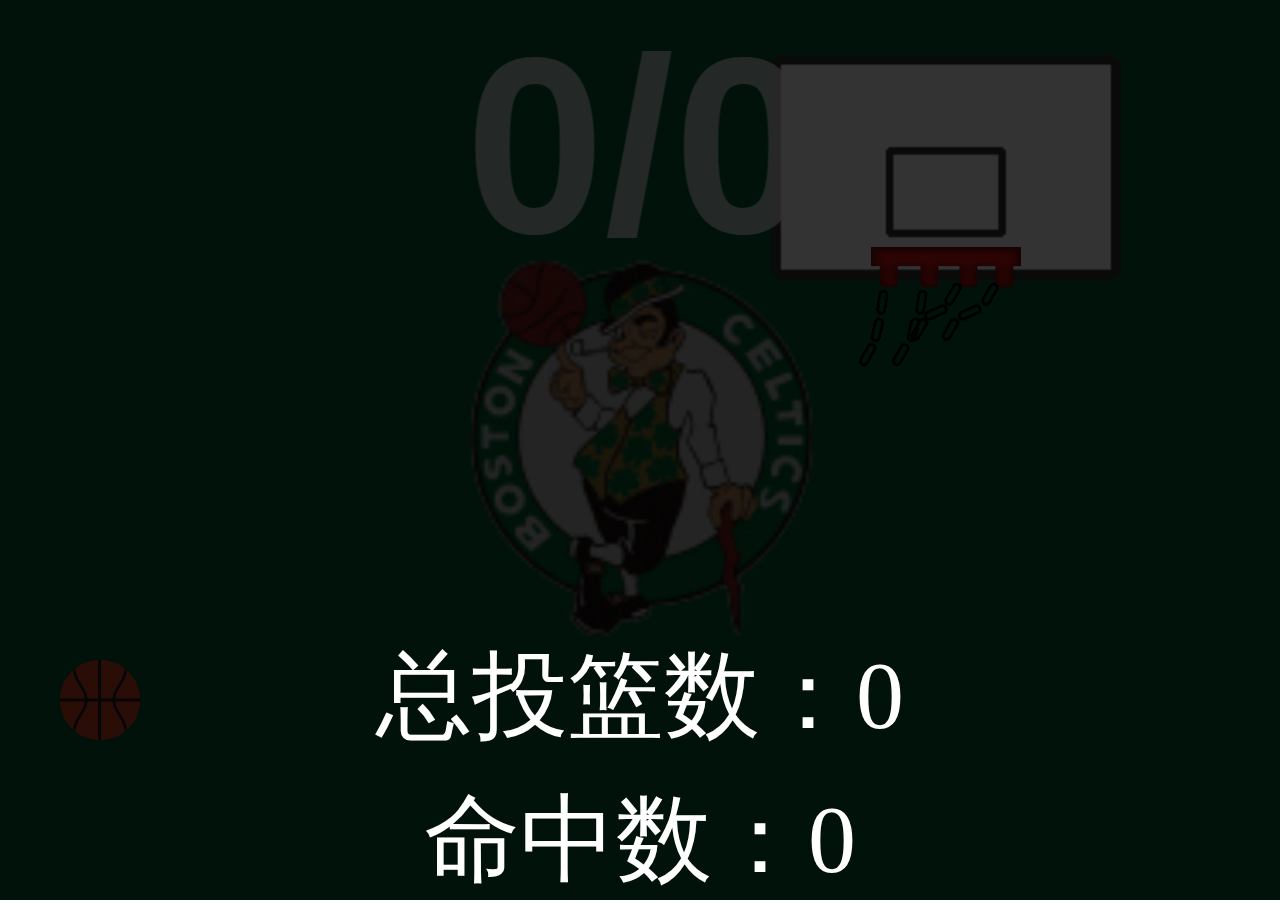
<file: index1.html>
<!DOCTYPE html>
<html lang="en">
<head>
	<meta charset="UTF-8">
	<title>Document</title>
	<meta content="width=device-width,initial-scale=0.35,maximum-scale=0.35,user-scalable=no" id="viewport" name="viewport">
	<link rel="stylesheet" href="css/index.css">
</head>
<body>
	<audio controls="controls" autoplay="true" loop style="display:none;">  
	   <source src="images/sound1.ogg" /> 
	   <source src="images/sound1.mp3" /> 
	   <source src="images/sound1.wav" /> 
	</audio> 
	<div id="menu">
		<p id="ysq">压哨球!</p>
		<p class="FGA">总投篮数：<span id="FGAText">0</span></p>
		<p class="FGM">命中数：<span id="FGMText">0</span></p>
		<p class="parserText"><span id="parserText">你是未来的库里！<br>你是未来的库里！</span></p>
		<a href="javascript:void(0)" id="start">开始游戏</a>
		<a href="javascript:void(0)" id="share">分享</a>
	</div>
	<div id="restart"></div>
	<div id="mask">
		<div class="spinner">
	  <div class="spinner-container container1">
	    <div class="circle1"></div>
	    <div class="circle2"></div>
	    <div class="circle3"></div>
	    <div class="circle4"></div>
	  </div>
	  <div class="spinner-container container2">
	    <div class="circle1"></div>
	    <div class="circle2"></div>
	    <div class="circle3"></div>
	    <div class="circle4"></div>
	  </div>
	  <div class="spinner-container container3">
	    <div class="circle1"></div>
	    <div class="circle2"></div>
	    <div class="circle3"></div>
	    <div class="circle4"></div>
	  </div>
	</div>
	<p id="text">0%</p>
	</div>
	<div id="canvas"></div>
</body>
</html>
<script type="text/javascript" src="js/jquery-1.11.1.js"></script>
<script type="text/javascript" src="js/pixi.min.js"></script>
<script type="text/javascript" src="js/pixi-display.js"></script>
<script type="text/javascript" src="js/matter.js"></script>
<script type="text/javascript" src="js/ball.js?1"></script>
<script type="text/javascript" src="js/bank.js?1"></script>
<script type="text/javascript" src="js/jweixin-1.0.0.js"></script>
<script type="text/javascript" src="js/index.js"></script>
<script>
	// wx.config({
	//     debug: true, // 开启调试模式,调用的所有api的返回值会在客户端alert出来，若要查看传入的参数，可以在pc端打开，参数信息会通过log打出，仅在pc端时才会打印。
	//     appId: 'wx0d7d83ff31025207', // 必填，公众号的唯一标识
	//     timestamp: , // 必填，生成签名的时间戳
	//     nonceStr: '', // 必填，生成签名的随机串
	//     signature: '',// 必填，签名，见附录1
	//     jsApiList: [] // 必填，需要使用的JS接口列表，所有JS接口列表见附录2
	// });
</script>
</file>
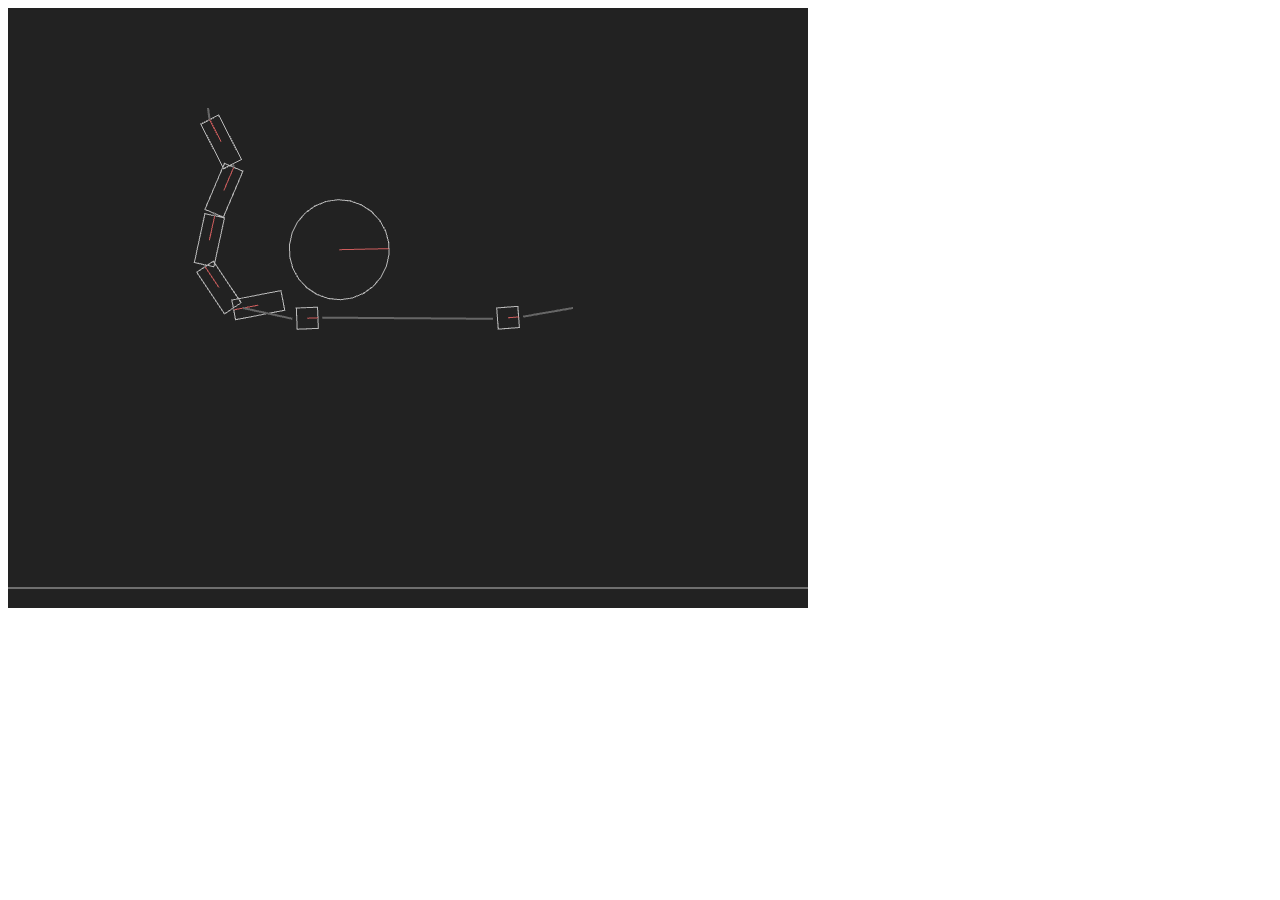
<file: matter.html>
<!DOCTYPE html>
<html lang="en">
<head>
	<meta charset="UTF-8">
	<title>Document</title>
</head>
<body>
	
</body>
</html>
<script src="js/matter.js"></script>
<script type="text/javascript" src="js/pixi.min.js"></script>
<script>
	// module aliases
	var Engine = Matter.Engine,
	    Render = Matter.RenderPixi,
	    World = Matter.World,
	    Body = Matter.Body,
	    Runner = Matter.Runner,
	    Constraint = Matter.Constraint,
	    Composites = Matter.Composites,
	    Composite = Matter.Composite,
	    Bodies = Matter.Bodies;

	// create an engine
	var engine = Engine.create();
	// create an runner
	var runner = Runner.create();

	// create a renderer
	var render = Render.create({
	    element: document.body,
	    engine: engine
	});

	// var rim = Matter.Bodies.polygon(400, 300, 8,30);
	// var rim1 = Matter.Bodies.polygon(200, 300,8,30);

	// Matter.Body.setDensity(rim1,0.1);
	// Matter.Body.setDensity(rim,0.1);
	// rim.restitution = 1;
	// rim1.restitution = 1;

	// World.add(engine.world, [
	// 	rim,
	// 	rim1,
	// 	Constraint.create({ pointA: { x: 400, y: 230}, bodyB: rim,pointB: { x: 0, y: -30 }, stiffness:1}),
	// 	Constraint.create({ pointA: { x: 330, y: 300 }, bodyB: rim,pointB: { x: -30, y: 0 }, stiffness:1 }),
	// 	Constraint.create({ pointA: { x: 470, y: 300 }, bodyB: rim,pointB: { x: 30, y: 0 }, stiffness:1 }),
	// 	Constraint.create({ pointA: { x: 200, y: 230}, bodyB: rim1,pointB: { x: 0, y: -30 }, stiffness:1}),
	// 	Constraint.create({ pointA: { x: 130, y: 300 }, bodyB: rim1,pointB: { x: -30, y: 0 }, stiffness:1}),
	// 	Constraint.create({ pointA: { x: 270, y: 300 }, bodyB: rim1,pointB: { x: 30, y: 0 }, stiffness:1 })
	// 	// Constraint.create({ bodyB: rim1,bodyA:rim,pointA: { x: 0, y: 30 },pointB: { x: 0, y: -30 }, stiffness:1 }),
	// 	// Constraint.create({ bodyB: rim1,bodyA:rim,pointA: { x: 0, y: -30 },pointB: { x: 0, y: 30 }, stiffness:1 }),
	// 	// Constraint.create({ bodyB: rim1,bodyA:rim,pointA: { x: 0, y: 30 },pointB: { x: 0, y: 30 }, stiffness:1 }),
	// 	// Constraint.create({ bodyB: rim1,bodyA:rim,pointA: { x: 0, y: -30 },pointB: { x: 0, y: -30 }, stiffness:1 }),
	// 	// Constraint.create({ bodyB: rim1,bodyA:rim,pointA: { x: 30, y: 0 },pointB: { x: -30, y: 0 }, stiffness:1 })
	// 	]);

	var radius = 15;
	var rim = Matter.Bodies.polygon(300, 300,4, radius);
	var rim1 = Matter.Bodies.polygon(500, 300,4,radius);
	// var rim = Matter.Bodies.rectangle(300, 300, 30,30,{ isStatic: true });
	// var rim1 = Matter.Bodies.rectangle(wwidth-230, 300, 30,30,{ isStatic: true });
	Matter.Body.setDensity(rim1,0.01);
	Matter.Body.setDensity(rim,0.01);
	rim.restitution = 0.8;
	rim1.restitution = 0.8;
	
	World.add(engine.world, [
		rim,
		rim1,
		Constraint.create({ pointA: { x: 300-radius-50, y: 300 }, bodyB: rim,pointB: { x: -radius, y: 0 }, stiffness:1 }),
		Constraint.create({ pointA: { x: -radius, y: 0 },bodyA:rim1, bodyB: rim,pointB: { x: radius, y: 0 }, stiffness:1 }),

		Constraint.create({ pointA: { x: 500+radius+50, y: 300 }, bodyB: rim1,pointB: { x: radius, y: 0 }, stiffness:1 })
	]);

	var group = Body.nextGroup(true);
	var ropeA = Composites.stack(200, 100, 5, 1, 10, 10, function(x, y) {
        return Bodies.rectangle(x, y, 50, 20, { collisionFilter: { group: group } });
    });
    
    Composites.chain(ropeA, 0.5, 0, -0.5, 0, { stiffness: 0.8, length: 2 });

    Composite.add(ropeA, Constraint.create({ 
        bodyB: ropeA.bodies[0],
        pointB: { x: -25, y: 0 },
        pointA: { x: 200, y: 100 },
        stiffness: 0.5
    }));
    World.add(engine.world,[ropeA]);


    // var world = engine.world,
    //     group = Body.nextGroup(true);
    
    // var bridge = Composites.stack(150, 300, 9, 1, 10, 10, function(x, y) {
    //     return Bodies.rectangle(x, y, 50, 20, { collisionFilter: { group: group } });
    // });
    
    // Composites.chain(bridge, 0.5, 0, -0.5, 0, { stiffness: 0.9 });
    
    // var stack = Composites.stack(200, 40, 6, 3, 0, 0, function(x, y) {
    //     return Bodies.polygon(x, y, Math.round(5), 30);
    // });

    // World.add(world, [
    //     bridge,
    //     Bodies.rectangle(80, 440, 120, 280, { isStatic: true }),
    //     Bodies.rectangle(720, 440, 120, 280, { isStatic: true }),
    //     Constraint.create({ pointA: { x: 140, y: 300 }, bodyB: bridge.bodies[0], pointB: { x: -25, y: 0 } }),
    //     Constraint.create({ pointA: { x: 660, y: 300 }, bodyB: bridge.bodies[8], pointB: { x: 25, y: 0 } }),
    //     stack
    // ]);
	// create two boxes and a ground
	var boxA = Bodies.circle(300, -450, 50);
	Matter.Body.setDensity(boxA,0.0001);
	boxA.restitution = 1;
	// Matter.Body.setVelocity(boxA,Matter.Vector.create(10, -10));
	// boxA.angle=15;
	var boxB = Bodies.rectangle(400, 50, 80, 80);
	Matter.Body.setVelocity(boxA,Matter.Vector.create(1, 20));
	var ground = Bodies.rectangle(400, 610, 810, 60, { isStatic: true });



	// add all of the bodies to the world
	World.add(engine.world, [boxA,  ground]);

	// run the engine
	// Engine.run(engine);
	Runner.run(runner,engine);

	Matter.Events.on(runner,'beforeUpdate',function(){
		// console.log(1);
		console.log(boxA.angle);
	});

	// run the renderer
	

	var renderOptions = render.options;
        renderOptions.wireframes = true;
        renderOptions.hasBounds = true;
        renderOptions.showDebug = true;
        renderOptions.showBroadphase = true;
        renderOptions.showBounds = true;
        renderOptions.showVelocity = true;
        renderOptions.showCollisions = true;
        renderOptions.showAxes = true;
        // renderOptions.showPositions = true;
        // renderOptions.showAngleIndicator = true;
        // renderOptions.showIds = true;
        // renderOptions.showShadows = true;
        // renderOptions.showVertexNumbers = true;
        // renderOptions.showConvexHulls = true;
        // renderOptions.showInternalEdges = true;
        // renderOptions.showSeparations = true;
        // renderOptions.background = '#fff';
    Render.run(render);

	// Matter.Events.on(render, "beforeRender", function(){
	// 	// console.log(1);
	// });
</script>
</file>
<file: css/index.css>
*{margin:0;padding:0;}
#mask{position: fixed;z-index: 100;top: 0;right: 0;left: 0;bottom: 0;background: #b18f08;text-align: center;color: #fff;}
#text{font-size: 6rem;position: absolute;height: 20rem;width: 100%;left: 0;top: 50%;margin: -10rem 0 0 0;line-height: 20rem;}

#menu{position: fixed;z-index: 100;top: 0;right: 0;left: 0;bottom: 0;background: rgba(0,0,0,0.8);text-align: center;color: #fff;}
#menu .FGA{margin-top: 40rem;font-size: 6rem;height: 7rem;line-height: 7rem;}
#menu .parserText{margin-top: 2rem;font-size: 3rem;line-height: 3rem;}
#menu .FGM{margin-top: 2rem;font-size: 6rem;height: 7rem;line-height: 7rem;}
#ysq{display: none; position: absolute;top: 20rem;width: 100%;left: 0;z-index: 100;font-size: 6rem;  -webkit-animation: scale 1.2s infinite ease-in-out;
  animation: scale 1.2s infinite ease-in-out;}

@keyframes scale{
  0%{transform:scale(1);-webkit-transform:scale(1);}
  50%{transform:scale(1.5);-webkit-transform:scale(1.5);}
}
@-webkit-keyframes scale{
  0%{transform:scale(1);-webkit-transform:scale(1);}
  50%{transform:scale(1.5);-webkit-transform:scale(1.5);}
}


#restart{display: none;width: 5rem;height: 5rem;background: url(../images/restart.png) center center no-repeat;background-size: 100% 100%;position: fixed;bottom: 3rem;right: 3rem;z-index: 100;}

#menu a{ margin: 2rem auto 0 auto;font-size: 4rem;text-decoration: none; display: block;width: 50rem;line-height: 7rem;text-align: center;border:0.3rem solid #fff;color: #fff;}


.spinner {
  width: 20rem;
  height: 20rem;
  left: 50%;
  top: 50%;
  margin: -10rem 0 0 -10rem;
  position: absolute;
  z-index: 1;
}
 
.container1 > div, .container2 > div, .container3 > div {
  width: 5rem;
  height: 5rem;
  background-color: #fff;
 
  border-radius: 100%;
  position: absolute;
  -webkit-animation: bouncedelay 1.2s infinite ease-in-out;
  animation: bouncedelay 1.2s infinite ease-in-out;
  -webkit-animation-fill-mode: both;
  animation-fill-mode: both;
}
 
.spinner .spinner-container {
  position: absolute;
  width: 100%;
  height: 100%;
}
 
.container2 {
  -webkit-transform: rotateZ(45deg);
  transform: rotateZ(45deg);
}
 
.container3 {
  -webkit-transform: rotateZ(90deg);
  transform: rotateZ(90deg);
}
 
.circle1 { top: 0; left: 0; }
.circle2 { top: 0; right: 0; }
.circle3 { right: 0; bottom: 0; }
.circle4 { left: 0; bottom: 0; }
 
.container2 .circle1 {
  -webkit-animation-delay: -1.1s;
  animation-delay: -1.1s;
}
 
.container3 .circle1 {
  -webkit-animation-delay: -1.0s;
  animation-delay: -1.0s;
}
 
.container1 .circle2 {
  -webkit-animation-delay: -0.9s;
  animation-delay: -0.9s;
}
 
.container2 .circle2 {
  -webkit-animation-delay: -0.8s;
  animation-delay: -0.8s;
}
 
.container3 .circle2 {
  -webkit-animation-delay: -0.7s;
  animation-delay: -0.7s;
}
 
.container1 .circle3 {
  -webkit-animation-delay: -0.6s;
  animation-delay: -0.6s;
}
 
.container2 .circle3 {
  -webkit-animation-delay: -0.5s;
  animation-delay: -0.5s;
}
 
.container3 .circle3 {
  -webkit-animation-delay: -0.4s;
  animation-delay: -0.4s;
}
 
.container1 .circle4 {
  -webkit-animation-delay: -0.3s;
  animation-delay: -0.3s;
}
 
.container2 .circle4 {
  -webkit-animation-delay: -0.2s;
  animation-delay: -0.2s;
}
 
.container3 .circle4 {
  -webkit-animation-delay: -0.1s;
  animation-delay: -0.1s;
}
 
@-webkit-keyframes bouncedelay {
  0%, 80%, 100% { -webkit-transform: scale(0.0) }
  40% { -webkit-transform: scale(1.0) }
}
 
@keyframes bouncedelay {
  0%, 80%, 100% {
    transform: scale(0.0);
    -webkit-transform: scale(0.0);
  } 40% {
    transform: scale(1.0);
    -webkit-transform: scale(1.0);
  }
}
</file>
